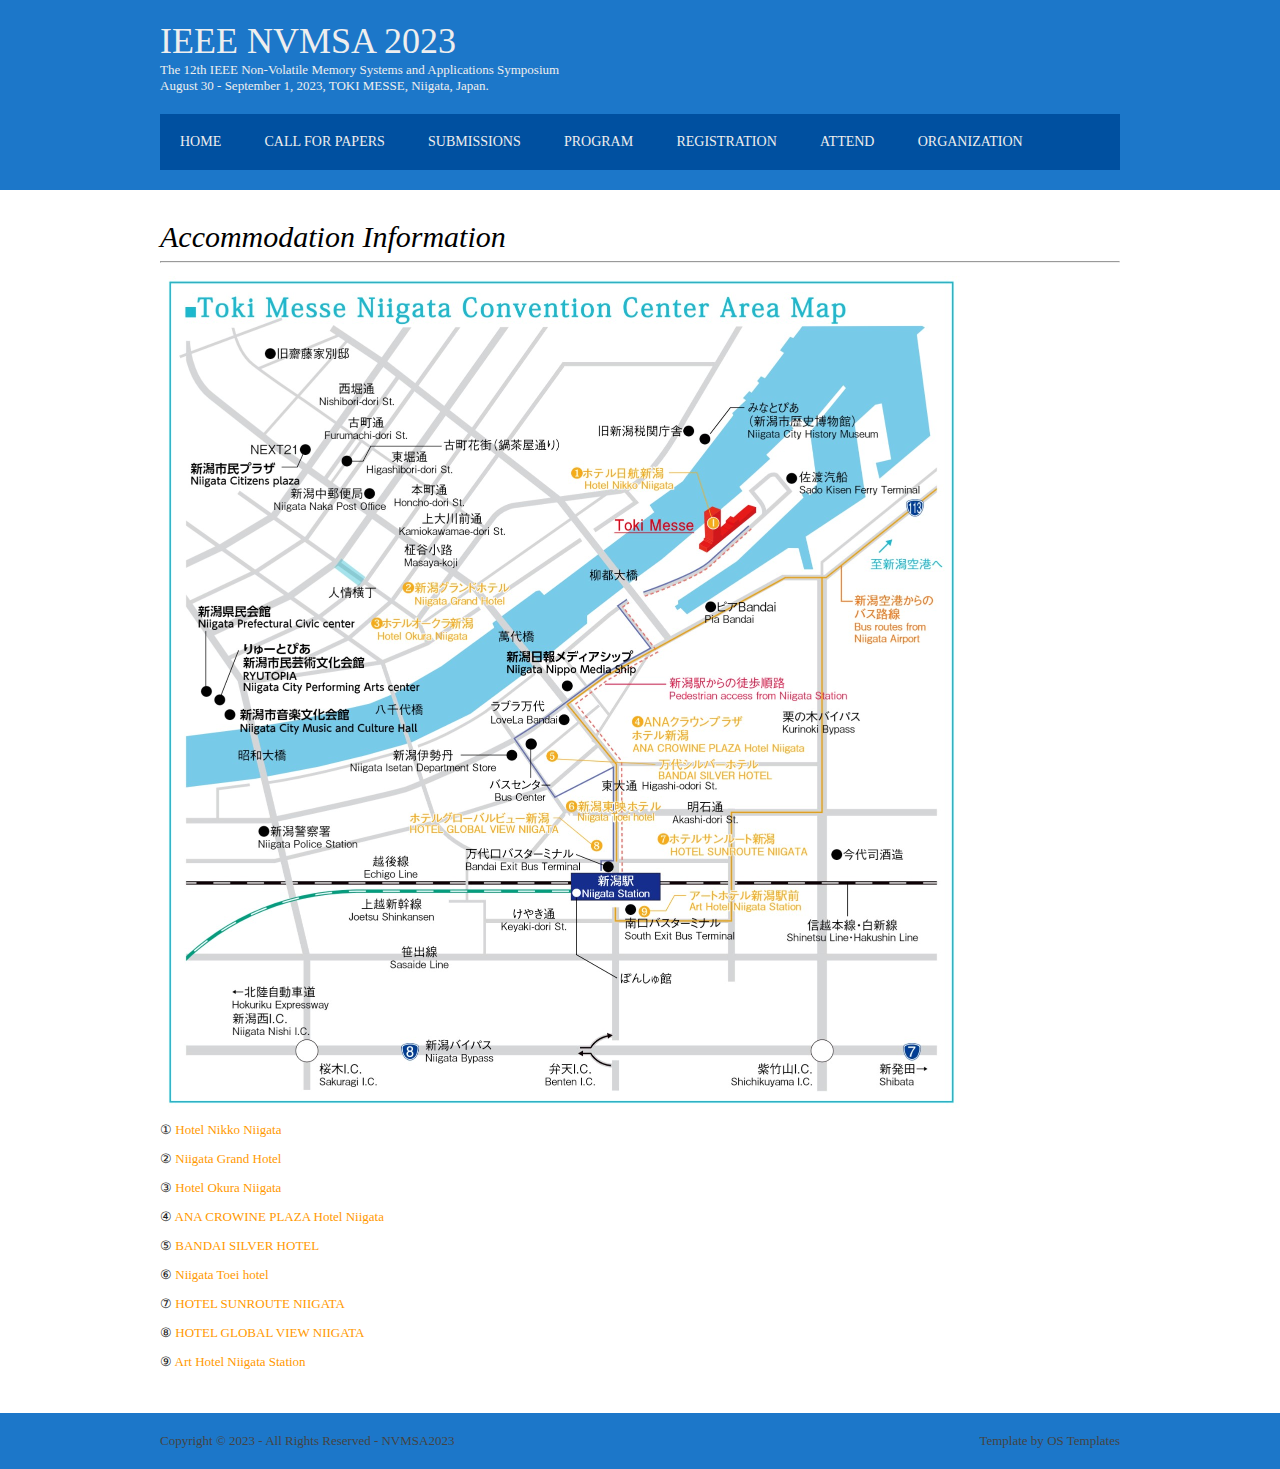
<file: accommodation.html>
<!DOCTYPE HTML>
<!-- saved from url=(0055)https://nvmsa2019.github.io/index/pages/organizers.html -->
<!DOCTYPE html PUBLIC "" ""><HTML lang="en" dir="ltr"><HEAD><META 
content="IE=11.0000" http-equiv="X-UA-Compatible">
<TITLE>IEEE NVMSA 2023 Venue</TITLE> 
<META http-equiv="Content-Type" content="text/html; charset=utf-8"> <LINK href="layout.css" 
rel="stylesheet" type="text/css"> <!--[if lt IE 9]><script src="scripts/html5shiv.js"></script><![endif]--> 
<STYLE type="text/css">
.style1 {
				color: #808080;
}
</STYLE>
 
<META name="GENERATOR" content="MSHTML 11.00.10570.1001"></HEAD> 
<BODY>
  <DIV class="wrapper row1"><HEADER class="clear" id="header">
    <DIV id="hgroup">
    <H1><A href="https://nvmsa2023.github.io/">IEEE NVMSA 2023</A></H1>
    <H2 style="color: rgb(238, 238, 238);">The 12th IEEE Non-Volatile Memory Systems and Applications Symposium<BR>August 30 - September 1, 2023, TOKI MESSE, Niigata, Japan.</H2>
    </DIV>
<NAV>
<UL>
  <LI class="top"><A href="index.html">Home</A></LI>
  <LI class="top"><A href="cfp.html">Call for papers</A></LI>
  <LI class="top"><A href="#">Submissions</A>           
    <UL>
      <LI><A href="submissions.html">Paper/Poster Submission</A></LI><BR>
      <LI><A href="camera.html">Camera-ready Version</A></LI>
    </UL>
  </LI>  
  <LI class="top"><A href="#">Program</A>           
    <UL>
      <LI><A href="program.html">Main Program</A></LI><BR>
      <LI><A href="ifp.html">Instructions for Presenters</A></LI>
    </UL>
  </LI>
  <LI class="top"><A href="registration.html">Registration</A></LI>
  <LI class="top"><A href="#">Attend</A>           
    <UL>
      <LI><A href="venue.html">Venue</A></LI><BR>
      <LI><A href="accommodation.html">Accommodation</A></LI><BR>
      <LI><A href="visa.html">VISA Info.</A></LI>
    </UL>
  </LI>  
  <LI class="last"><A href="#">Organization</A>           
    <UL>
      <LI><A href="committee.html">Committees</A></LI><BR>
      <LI><A href="organizer.html">Organizer &amp; Sponsorship</A></LI>
    </UL>
  </LI>
</UL>
</NAV></HEADER></DIV><!-- content --> 

<DIV class="wrapper row2">
<DIV class="clear" id="container"><!-- / content body -->	 

<H1>Accommodation Information</H1>
<HR>
<p><a style="background-image: none;"><img src="images/hotel_map.jpg" alt="Hotel map" width="800" /></a></p>
<p>① <a href="https://www.okura-nikko.com/japan/niigata/hotel-nikko-niigata/">Hotel Nikko Niigata</a></p>
<p>② <a href="https://www.ni-grand.co.jp/eng/">Niigata Grand Hotel</a></p>
<p>③ <a href="https://www.okura-nikko.com/japan/niigata/hotel-okura-niigata/">Hotel Okura Niigata</a></p>
<p>④ <a href="https://www.ihg.com/crowneplaza/hotels/gb/en/niigata/kijcp/hoteldetail">ANA CROWINE PLAZA Hotel Niigata</a></p>
<p>⑤ <a href="https://www.silverhotel.co.jp/en/">BANDAI SILVER HOTEL</a></p>
<p>⑥ <a href="https://www.toeihotel-niigata.com/en/">Niigata Toei hotel</a></p>
<p>⑦ <a href="https://sotetsu-hotels.com/en/sunroute/niigata/">HOTEL SUNROUTE NIIGATA</a></p>
<p>⑧ <a href="https://www.rio-hotels.co.jp/niigata/en/?tripla_booking_widget_open=search">HOTEL GLOBAL VIEW NIIGATA</a></p>
<p>⑨ <a href="https://www.mystays.com/en-us/hotel-art-hotel-niigata-station-niigata/#_ga=2.190615976.2012678505.1688718613-609744259.16887186">Art Hotel Niigata Station</a></p>

<!---
<br>
If you enter through the front door, you will immediately see the reception desks and the rooms where RTCSA and NVMSA 2022 will be held.

<br><br>
The two nearest MRT station to CSIE department are:
<ul style="margin:15px;padding:0px;list-style-type: disc;">
    <li>Gongguan MRT station: about 15 minute walk according to <a href="https://www.google.com/maps/dir/Gongguan+Station,+Da%E2%80%99an+District,+Taipei+City/106,+Taipei+City,+Da%E2%80%99an+District,+Section+2,+Xinhai+Rd,+170%E8%99%9F%E5%8F%B0%E5%A4%A7%E8%B3%87%E8%A8%8A%E5%B7%A5%E7%A8%8B%E9%A4%A8%EF%BC%88%E5%BE%B7%E7%94%B0%E9%A4%A8%EF%BC%89/@25.0153106,121.5396046,17z/data=!4m14!4m13!1m5!1m1!1s0x3442a98bab4e6a71:0xf2d4a5ad9a36fd2b!2m2!1d121.5341329!2d25.0152836!1m5!1m1!1s0x3442aa2669686ea5:0x23428906fb6d9683!2m2!1d121.5415426!2d25.0194253!3e2">Google Map</a>.</li>
    <li>Technology building MRT station: about 12 minute walk according to <a href="https://www.google.com/maps/dir/Technology+Building+%E7%A7%91%E6%8A%80%E5%A4%A7%E6%A8%93/106,+Taipei+City,+Da%E2%80%99an+District,+Section+2,+Xinhai+Rd,+170%E8%99%9F%E5%8F%B0%E5%A4%A7%E8%B3%87%E8%A8%8A%E5%B7%A5%E7%A8%8B%E9%A4%A8%EF%BC%88%E5%BE%B7%E7%94%B0%E9%A4%A8%EF%BC%89/@25.0224856,121.5422868,17z/data=!4m14!4m13!1m5!1m1!1s0x3442aa2c1cd7d00d:0x9da07faa86c18fd1!2m2!1d121.543542!2d25.0261179!1m5!1m1!1s0x3442aa2669686ea5:0x23428906fb6d9683!2m2!1d121.5415426!2d25.0194253!3e2">Google Map</a>.</li>

</ul> -->

<!--
<B>Staff Chair:</B><BR>
<BR>    
-->
</P>

<!-- <h2>Reception Event</h2>
<HR>
<P>
<ul>
  <li><b>Date</b>: Aug. 23, 2022</li>
  <li><b>Location</b>: Eatogether Xinyi Restaurant (饗食天堂信義店)</li>
  <li><b>Address</b>: 6F., No. 12, Songshou Rd., Xinyi Dist., Taipei City 110405, Taiwan (R.O.C.). <<a href="https://www.google.com/maps/place/%E9%A5%97%E9%A3%9F%E5%A4%A9%E5%A0%82+%E5%8F%B0%E5%8C%97%E4%BF%A1%E7%BE%A9%E5%BA%97/@25.03531,121.5660665,15z/data=!4m5!3m4!1s0x0:0xfe03d89700dc455!8m2!3d25.03531!4d121.5660665">Google Map</a>></li>
</ul>
Note: A shuttle bus is available at 17:00 to transport attendees from the conference venue to the restaurant where the reception is hosted.
</P>

<H2>Banquet Event</H2>
<HR>
<P>
  <ul>
  <li><b>Date</b>: Aug. 24, 2022</li>
  <li><b>Location</b>: TaidaTable (曉鹿鳴樓)</li>
  <li><b>Address</b>: No. 85, Sec. 4, Roosevelt Rd., Da’an Dist., Taipei City 106032, Taiwan (R.O.C.)
. <<a href="https://www.google.com/maps/place/%E6%9B%89%E9%B9%BF%E9%B3%B4%E6%A8%93%E4%B8%8A%E6%B5%B7%E8%8F%9C/@25.0130396,121.5367878,15z/data=!4m5!3m4!1s0x0:0x440b6a563125477f!8m2!3d25.0130396!4d121.5367878">Google Map</a>></li>
</ul>
</P> -->

  </div>
</div>
<!-- Footer --> 

<DIV class="wrapper row3"><FOOTER class="clear" id="footer">
<P class="fl_left">Copyright © 2023 - All Rights Reserved - <A href="https://nvmsa2023.github.io/">NVMSA2023</A></P>
<P class="fl_right">Template by <A title="Free Website Templates" href="http://www.os-templates.com/">OS 
Templates</A></P>  &nbsp;</FOOTER></DIV>
	
</BODY></HTML>
</file>
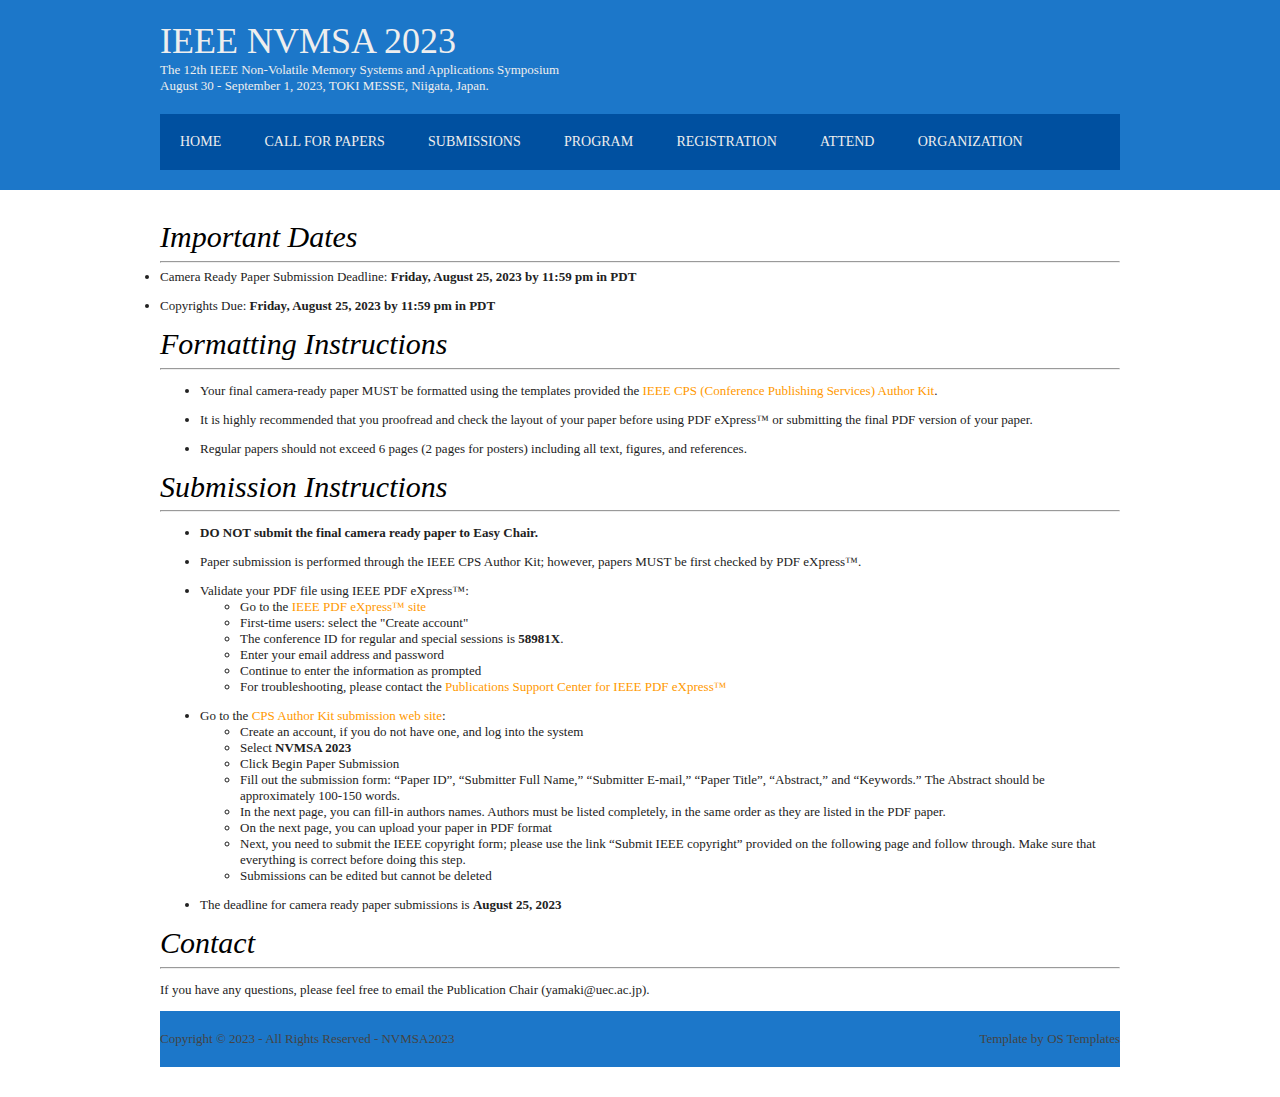
<file: camera.html>
<!DOCTYPE HTML>
<!-- saved from url=(0048)https://nvmsa2019.github.io/index/pages/cfp.html -->
<!DOCTYPE html PUBLIC "" ""><HTML lang="en" dir="ltr" xmlns:o="urn:schemas-microsoft-com:office:office" 
xmlns:v="urn:schemas-microsoft-com:vml" xmlns:m="http://schemas.microsoft.com/office/2004/12/omml"><HEAD><META 
content="IE=11.0000" http-equiv="X-UA-Compatible">
 <TITLE>IEEE NVMSA 2023 Camera Ready</TITLE> 
<META http-equiv="Content-Type" content="text/html; charset=utf-8"> <LINK href="layout.css" 
rel="stylesheet" type="text/css"> <!--[if lt IE 9]><script src="scripts/html5shiv.js"></script><![endif]--> 
<STYLE type="text/css">
.style1 {
				color: #FF0000;
				font-weight: bold;
				font-size: large;
}
.style2 {
				color: #008080;
}
.style3 {
				font-family: "Times New Roman", Times, serif;
				font-size: large;
				color: #000000;
}
.style4 {
				color: #FF0000;
				font-size: medium;
				font-family: "Times New Roman", Times, serif;
}
.style5 {
				font-size: large;
				font-family: "Times New Roman", Times, serif;
}
.style6 {
				color: #808080;
}
</STYLE>
 
<META name="GENERATOR" content="MSHTML 11.00.10570.1001"></HEAD> 
<BODY>
  <DIV class="wrapper row1"><HEADER class="clear" id="header">
    <DIV id="hgroup">
    <H1><A href="https://nvmsa2023.github.io/">IEEE NVMSA 2023</A></H1>
    <H2 style="color: rgb(238, 238, 238);">The 12th IEEE Non-Volatile Memory Systems and Applications Symposium<BR>August 30 - September 1, 2023, TOKI MESSE, Niigata, Japan.</H2>
    </DIV>
<NAV>
<UL>
  <LI class="top"><A href="index.html">Home</A></LI>
  <LI class="top"><A href="cfp.html">Call for papers</A></LI>
  <LI class="top"><A href="#">Submissions</A>           
    <UL>
      <LI><A href="submissions.html">Paper/Poster Submission</A></LI><BR>
      <LI><A href="camera.html">Camera-ready Version</A></LI>
    </UL>
  </LI>  
  <LI class="top"><A href="#">Program</A>           
    <UL>
      <LI><A href="program.html">Main Program</A></LI><BR>
      <LI><A href="ifp.html">Instructions for Presenters</A></LI>
    </UL>
  </LI>
  <LI class="top"><A href="registration.html">Registration</A></LI>
  <LI class="top"><A href="#">Attend</A>           
    <UL>
      <LI><A href="venue.html">Venue</A></LI><BR>
      <LI><A href="accommodation.html">Accommodation</A></LI><BR>
      <LI><A href="visa.html">VISA Info.</A></LI>
    </UL>
  </LI>  
  <LI class="last"><A href="#">Organization</A>           
    <UL>
      <LI><A href="committee.html">Committees</A></LI><BR>
      <LI><A href="organizer.html">Organizer &amp; Sponsorship</A></LI>
    </UL>
  </LI>
</UL>
</NAV></HEADER></DIV><!-- content --> 

<DIV class="wrapper row2">
<DIV class="clear" id="container">      

<H1>Important Dates</H1>
<HR>
<LI>Camera Ready Paper Submission Deadline: <b>Friday, August 25, 2023 by 11:59 pm in PDT<p></b></LI>
<LI>Copyrights Due: <b>Friday, August 25, 2023 by 11:59 pm in PDT</b></p></LI>

<H1>Formatting Instructions</H1>
<HR>
<ul>
  <li>Your final camera-ready paper MUST be formatted using the templates provided the <a href="https://ieeecps.org/#!/auth/login?ak=1&pid=2rve8SNSxd08TCCxLjytWc">IEEE CPS (Conference Publishing Services) Author Kit</a>.<p></li>
  <li>It is highly recommended that you proofread and check the layout of your paper before using PDF eXpress™ or submitting the final PDF version of your paper.<p></li>
  <li>Regular papers should not exceed 6 pages (2 pages for posters) including all text, figures, and references.</li>
</ul>

<H1>Submission Instructions</H1>
<HR>
<ul>
  <li><b>DO NOT submit the final camera ready paper to Easy Chair.</b><p></li>
  <li>Paper submission is performed through the IEEE CPS Author Kit; however, papers MUST be first checked by PDF eXpress™.<p></li>
  <li>
    Validate your PDF file using IEEE PDF eXpress™:
    <ul>
      <li>Go to the <a href="https://ieee-pdf-express.org/">IEEE PDF eXpress™ site</a></li>
      <li>First-time users: select the "Create account"</li>
      <li>The conference ID for regular and special sessions is <b>58981X</b>.</li>
      <li>Enter your email address and password</li>
      <li>Continue to enter the information as prompted</li>
      <li>For troubleshooting, please contact the <a href="https://supportcenter.ieee.org/app/answers/list/p/12">Publications Support Center for IEEE PDF eXpress™</a><p></li>
    </ul>
  </li>
  <li>Go to the <a href="https://ieeecps.org/#!/auth/login?ak=1&pid=2rve8SNSxd08TCCxLjytWc">CPS Author Kit submission web site</a>:</li>
  <ul>
    <li>Create an account, if you do not have one, and log into the system</li>
    <li>Select <b>NVMSA 2023</b></li>
    <li>Click Begin Paper Submission</li>
    <li>Fill out the submission form: “Paper ID”, “Submitter Full Name,” “Submitter E-mail,” “Paper Title”, “Abstract,” and “Keywords.” The Abstract should be approximately 100-150 words.</li>
    <li>In the next page, you can fill-in authors names. Authors must be listed completely, in the same order as they are listed in the PDF paper.</li>
    <li>On the next page, you can upload your paper in PDF format</li>
    <li>Next, you need to submit the IEEE copyright form; please use the link “Submit IEEE copyright” provided on the following page and follow through. Make sure that everything is correct before doing this step.</li>
    <li>Submissions can be edited but cannot be deleted<p></li>
  </ul>
  <li>The deadline for camera ready paper submissions is <b>August 25, 2023</b></li>
</ul>

<H1>Contact</H1>
<HR>
<p>If you have any questions, please feel free to email the Publication Chair (yamaki@uec.ac.jp).</p>
	
<!-- Footer --> 

<DIV class="wrapper row3"><FOOTER class="clear" id="footer">
<P class="fl_left">Copyright © 2023 - All Rights Reserved - <A href="https://nvmsa2023.github.io/">NVMSA2023</A></P>
<P class="fl_right">Template by <A title="Free Website Templates" href="http://www.os-templates.com/">OS 
Templates</A></P>  &nbsp;</FOOTER></DIV>
	
</BODY></HTML>
</file>
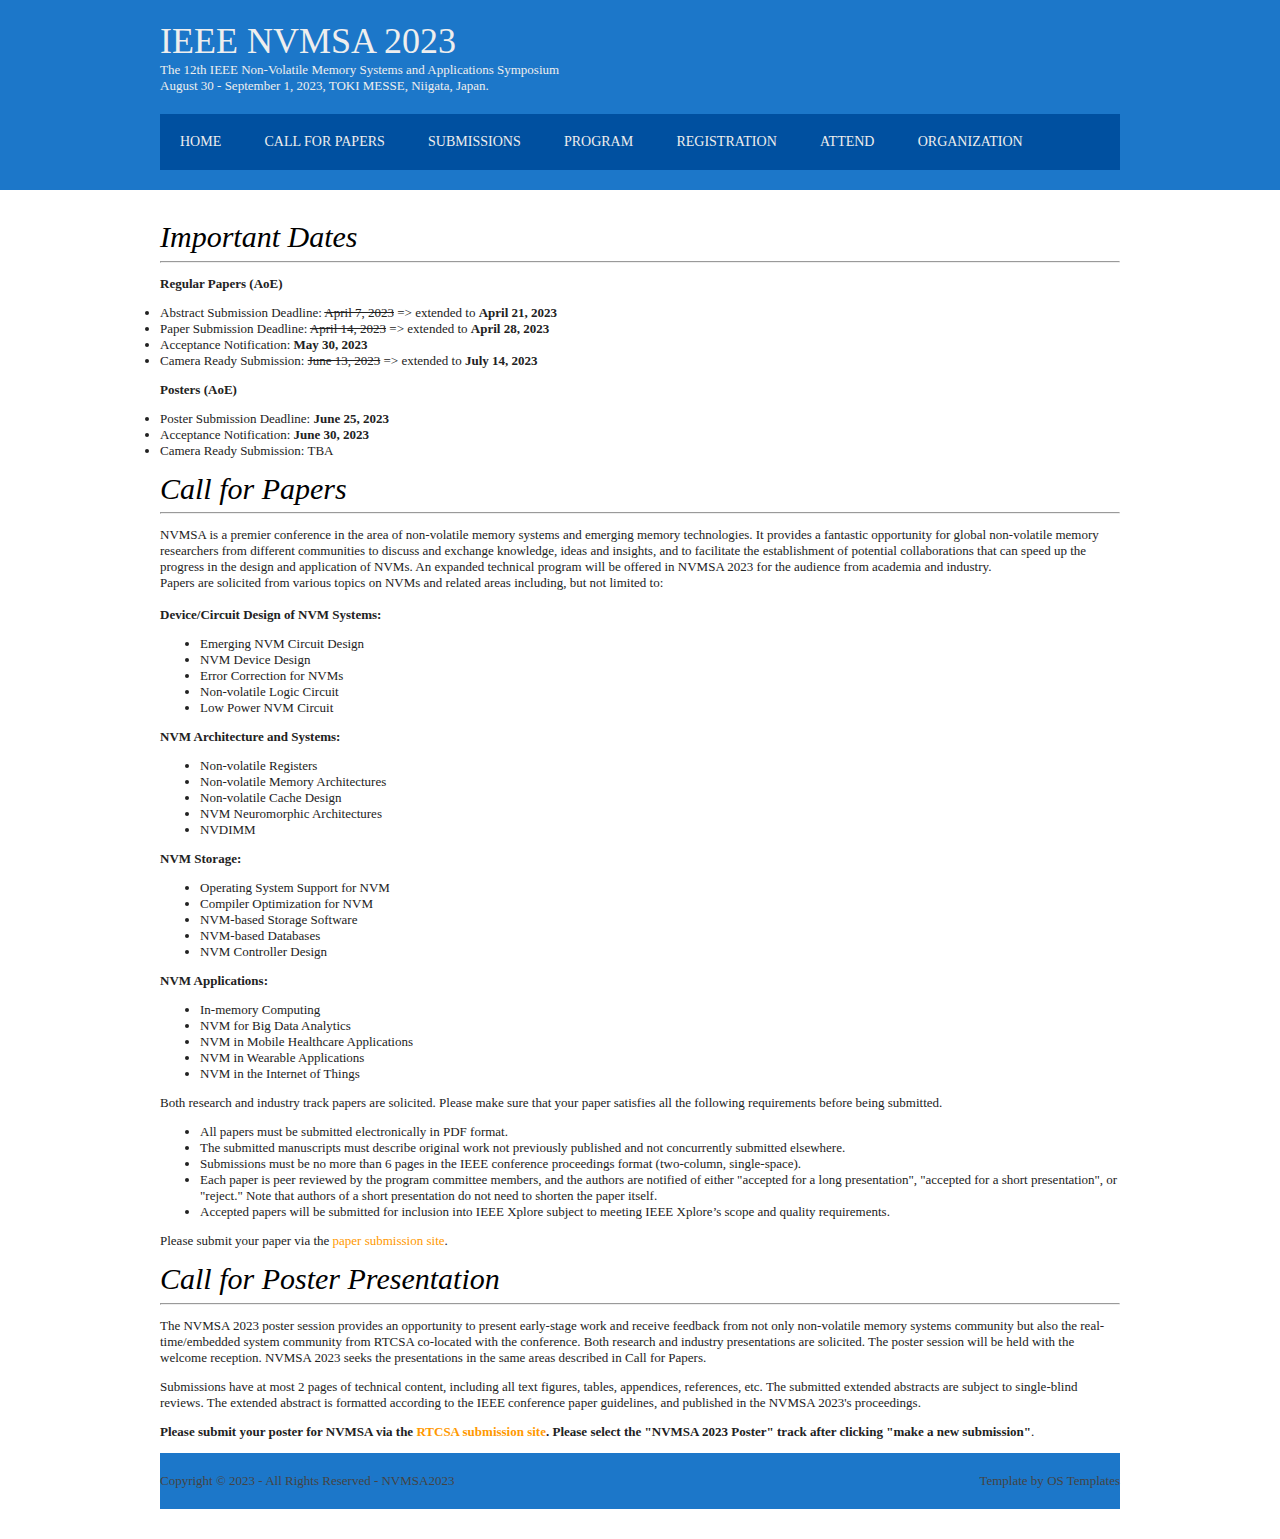
<file: cfp.html>
<!DOCTYPE HTML>
<!-- saved from url=(0048)https://nvmsa2019.github.io/index/pages/cfp.html -->
<!DOCTYPE html PUBLIC "" ""><HTML lang="en" dir="ltr" xmlns:o="urn:schemas-microsoft-com:office:office" 
xmlns:v="urn:schemas-microsoft-com:vml" xmlns:m="http://schemas.microsoft.com/office/2004/12/omml"><HEAD><META 
content="IE=11.0000" http-equiv="X-UA-Compatible">
 <TITLE>IEEE NVMSA 2023 CFP</TITLE> 
<META http-equiv="Content-Type" content="text/html; charset=utf-8"> <LINK href="layout.css" 
rel="stylesheet" type="text/css"> <!--[if lt IE 9]><script src="scripts/html5shiv.js"></script><![endif]--> 
<STYLE type="text/css">
.style1 {
				color: #FF0000;
				font-weight: bold;
				font-size: large;
}
.style2 {
				color: #008080;
}
.style3 {
				font-family: "Times New Roman", Times, serif;
				font-size: large;
				color: #000000;
}
.style4 {
				color: #FF0000;
				font-size: medium;
				font-family: "Times New Roman", Times, serif;
}
.style5 {
				font-size: large;
				font-family: "Times New Roman", Times, serif;
}
.style6 {
				color: #808080;
}
</STYLE>
 
<META name="GENERATOR" content="MSHTML 11.00.10570.1001"></HEAD> 
<BODY>
  <DIV class="wrapper row1"><HEADER class="clear" id="header">
    <DIV id="hgroup">
    <H1><A href="https://nvmsa2023.github.io/">IEEE NVMSA 2023</A></H1>
    <H2 style="color: rgb(238, 238, 238);">The 12th IEEE Non-Volatile Memory Systems and Applications Symposium<BR>August 30 - September 1, 2023, TOKI MESSE, Niigata, Japan.</H2>
    </DIV>
<NAV>
<UL>
  <LI class="top"><A href="index.html">Home</A></LI>
  <LI class="top"><A href="cfp.html">Call for papers</A></LI>
  <LI class="top"><A href="#">Submissions</A>           
    <UL>
      <LI><A href="submissions.html">Paper/Poster Submission</A></LI><BR>
      <LI><A href="camera.html">Camera-ready Version</A></LI>
    </UL>
  </LI>  
  <LI class="top"><A href="#">Program</A>           
    <UL>
      <LI><A href="program.html">Main Program</A></LI><BR>
      <LI><A href="ifp.html">Instructions for Presenters</A></LI>
    </UL>
  </LI>
  <LI class="top"><A href="registration.html">Registration</A></LI>
  <LI class="top"><A href="#">Attend</A>           
    <UL>
      <LI><A href="venue.html">Venue</A></LI><BR>
      <LI><A href="accommodation.html">Accommodation</A></LI><BR>
      <LI><A href="visa.html">VISA Info.</A></LI>
    </UL>
  </LI>  
  <LI class="last"><A href="#">Organization</A>           
    <UL>
      <LI><A href="committee.html">Committees</A></LI><BR>
      <LI><A href="organizer.html">Organizer &amp; Sponsorship</A></LI>
    </UL>
  </LI>
</UL>
</NAV></HEADER></DIV><!-- content --> 

<DIV class="wrapper row2">
<DIV class="clear" id="container">  
<!-- <SPAN class="style2">(</SPAN><A href="NVMSA-2023-CFP.pdf"><SPAN class="style1"><U>PDF version</U></SPAN></A>)<BR><BR> -->
<H1>Important Dates</H1>
<HR>
<P>
<STRONG>Regular Papers (AoE)</STRONG>
<LI>Abstract Submission Deadline: <s>April 7, 2023</s> => extended to <b>April 21, 2023</b>      
<LI>Paper Submission Deadline: <s>April 14, 2023</s> => extended to <b>April 28, 2023</b>
<LI>Acceptance Notification: <B>May 30, 2023</B>
<LI>Camera Ready Submission: <s>June 13, 2023</s> => extended to <b>July 14, 2023</b>
</P>

<P>
<STRONG>Posters (AoE)</STRONG>
<LI>Poster Submission Deadline: <b>June 25, 2023</b></LI>
<LI>Acceptance Notification: <B>June 30, 2023</B>
<LI>Camera Ready Submission: TBA
</P>

<H1>Call for Papers</H1>
<HR>
<P>
NVMSA is a premier conference in the area of non-volatile memory systems
and emerging memory technologies. It provides a fantastic opportunity for
global non-volatile memory researchers from different communities to
discuss and exchange knowledge, ideas and insights, and to facilitate
the establishment of potential collaborations that can speed up the
progress in the design and application of NVMs. An expanded technical
program will be offered in NVMSA 2023 for the audience from academia and
industry. <BR>
Papers are solicited from various topics on NVMs and related
areas including, but not limited to:
<!--HR-->
<BR><BR>
<B>Device/Circuit Design of NVM Systems:</B>	 
<UL>
  <LI>Emerging NVM Circuit Design</LI>
  <LI>NVM Device Design</LI>
  <LI>Error Correction for NVMs</LI>
  <LI>Non-volatile Logic Circuit</LI>
  <LI>Low Power NVM Circuit</LI></UL>
<B>NVM Architecture and Systems:</B>	 
<UL>
  <LI>Non-volatile Registers</LI>
  <LI>Non-volatile Memory Architectures</LI>
  <LI>Non-volatile Cache Design</LI>
  <LI>NVM Neuromorphic Architectures</LI>
  <LI>NVDIMM</LI></UL>
<B>NVM Storage:</B>	 
<UL>
  <LI>Operating System Support for NVM</LI>
  <LI>Compiler Optimization for NVM</LI>
  <LI>NVM-based Storage Software</LI>
  <LI>NVM-based Databases</LI>
  <LI>NVM Controller Design</LI></UL>
<B>NVM Applications:</B>	 
<UL>
  <LI>In-memory Computing</LI>
  <LI>NVM for Big Data Analytics</LI>
  <LI>NVM in Mobile Healthcare Applications</LI>
  <LI>NVM in Wearable Applications</LI>
  <LI>NVM in the Internet of Things</LI></UL>
<!--HR-->

Both research and industry track papers are solicited. Please make sure that your paper satisfies all the following requirements before being submitted.
<UL>
  <LI>All papers must be submitted electronically in PDF format.</LI>
  <LI>The submitted manuscripts must describe original work not previously published and not concurrently submitted elsewhere.</LI>
  <LI>Submissions must be no more than 6 pages in the IEEE conference proceedings format (two-column, single-space).</LI>
  <LI>Each paper is peer reviewed by the program committee members, and the authors are notified of either "accepted for a long presentation", "accepted for a short presentation", or "reject." Note that authors of a short presentation do not need to shorten the paper itself.</LI>
  <LI>Accepted papers will be submitted for inclusion into IEEE Xplore subject to meeting IEEE Xplore’s scope and quality requirements.</LI>
</UL>

<P>
Please submit your paper via the <a href="https://easychair.org/my/conference?conf=ieeenvmsa2023">paper submission site</a>.
</P>

<H1>Call for Poster Presentation</H1>
<HR>
<P>
The NVMSA 2023 poster session provides an opportunity to present early-stage work and receive feedback from not only non-volatile memory systems community but also the real-time/embedded system community from RTCSA co-located with the conference. Both research and industry presentations are solicited. The poster session will be held with the welcome reception. NVMSA 2023 seeks the presentations in the same areas described in Call for Papers.
</P>

<P>
Submissions have at most 2 pages of technical content, including all text figures, tables, appendices, references, etc. The submitted extended abstracts are subject to single-blind reviews. The extended abstract is formatted according to the IEEE conference paper guidelines, and published in the NVMSA 2023's proceedings.
</P>

<P>
<B>Please submit your poster for NVMSA via the <a href="https://easychair.org/my/conference?conf=rtcsa2023">RTCSA submission site</a>. Please select the "NVMSA 2023 Poster" track after clicking "make a new submission"</B>.
</P>
	
<!-- Footer --> 

<DIV class="wrapper row3"><FOOTER class="clear" id="footer">
<P class="fl_left">Copyright © 2023 - All Rights Reserved - <A href="https://nvmsa2023.github.io/">NVMSA2023</A></P>
<P class="fl_right">Template by <A title="Free Website Templates" href="http://www.os-templates.com/">OS 
Templates</A></P>  &nbsp;</FOOTER></DIV>
	
</BODY></HTML>
</file>
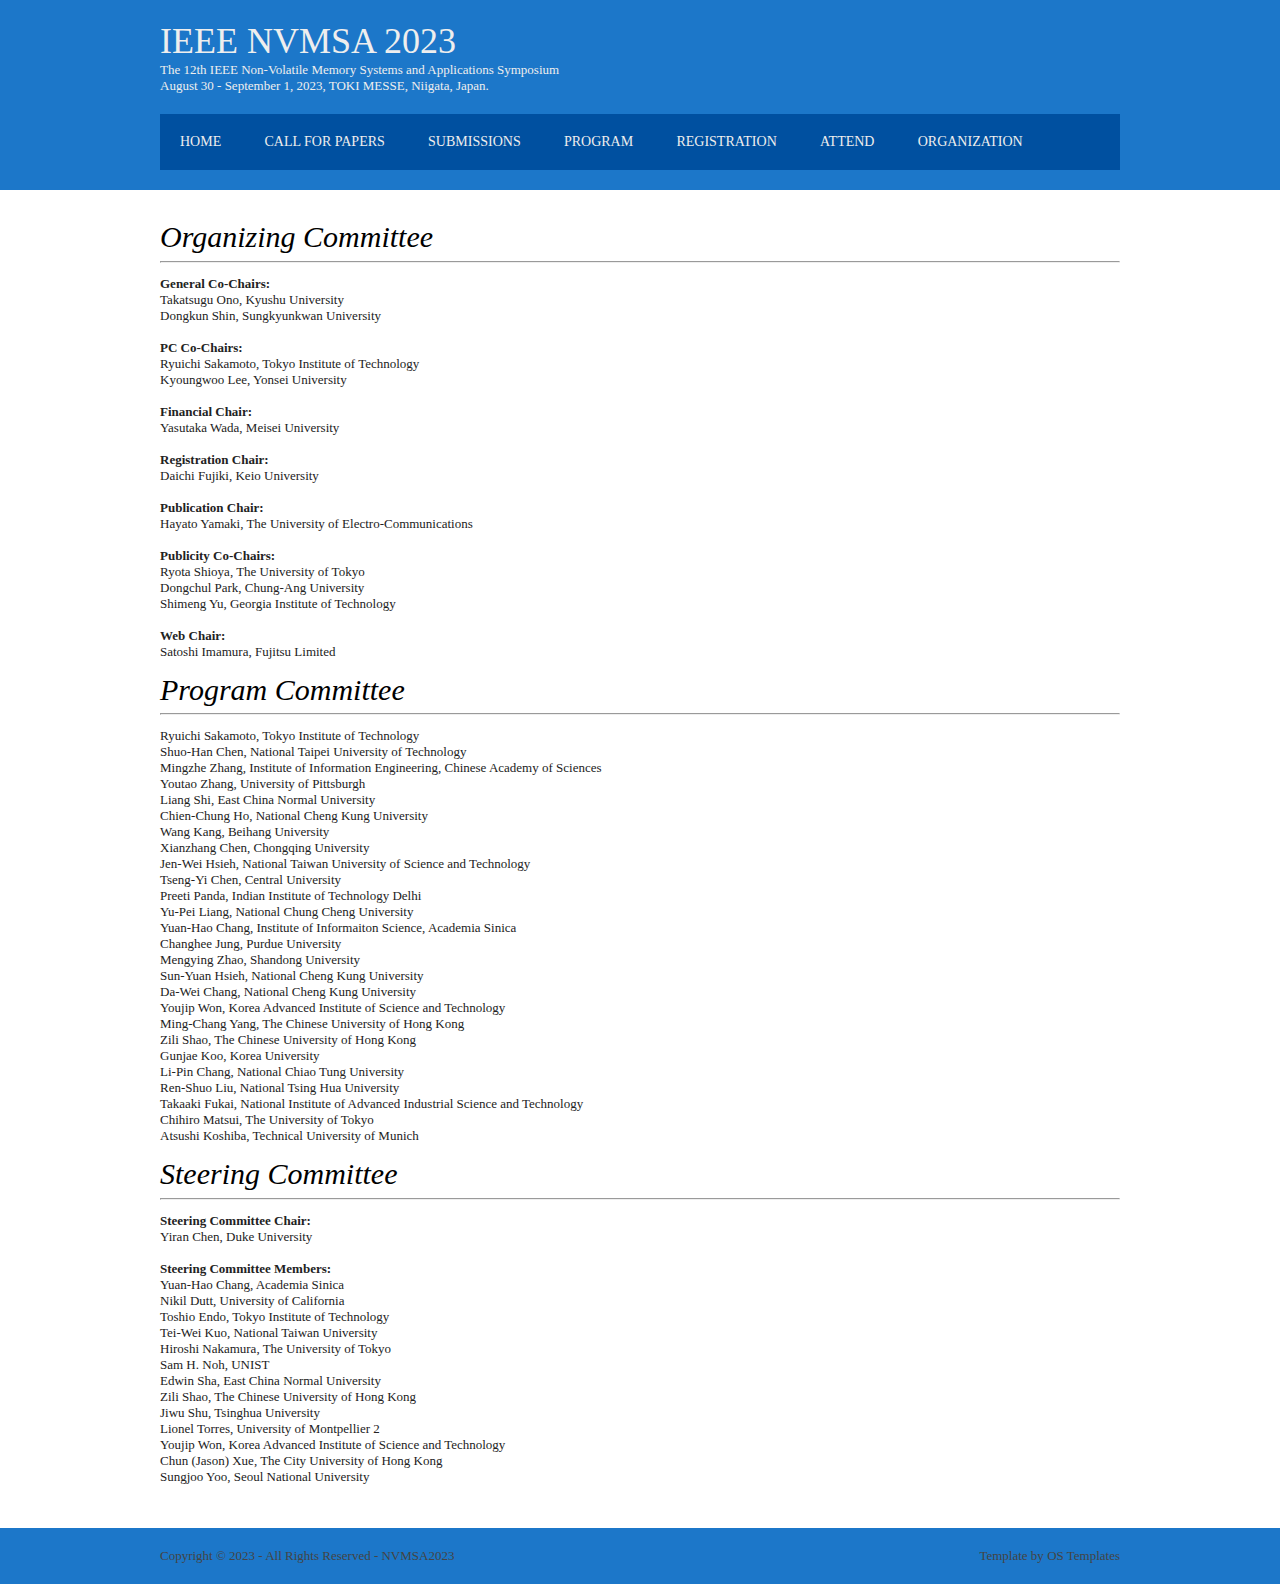
<file: committee.html>
<!DOCTYPE HTML>
<!-- saved from url=(0055)https://nvmsa2019.github.io/index/pages/organizers.html -->
<!DOCTYPE html PUBLIC "" ""><HTML lang="en" dir="ltr"><HEAD><META 
content="IE=11.0000" http-equiv="X-UA-Compatible">
<TITLE>IEEE NVMSA 2023 Committee</TITLE> 
<META http-equiv="Content-Type" content="text/html; charset=utf-8"> <LINK href="layout.css" 
rel="stylesheet" type="text/css"> <!--[if lt IE 9]><script src="scripts/html5shiv.js"></script><![endif]--> 
<STYLE type="text/css">
.style1 {
				color: #808080;
}
</STYLE>
 
<META name="GENERATOR" content="MSHTML 11.00.10570.1001"></HEAD> 
<BODY>
  <DIV class="wrapper row1"><HEADER class="clear" id="header">
    <DIV id="hgroup">
    <H1><A href="https://nvmsa2023.github.io/">IEEE NVMSA 2023</A></H1>
    <H2 style="color: rgb(238, 238, 238);">The 12th IEEE Non-Volatile Memory Systems and Applications Symposium<BR>August 30 - September 1, 2023, TOKI MESSE, Niigata, Japan.</H2>
    </DIV>
<NAV>
<UL>
  <LI class="top"><A href="index.html">Home</A></LI>
  <LI class="top"><A href="cfp.html">Call for papers</A></LI>
  <LI class="top"><A href="#">Submissions</A>           
    <UL>
      <LI><A href="submissions.html">Paper/Poster Submission</A></LI><BR>
      <LI><A href="camera.html">Camera-ready Version</A></LI>
    </UL>
  </LI>  
  <LI class="top"><A href="#">Program</A>           
    <UL>
      <LI><A href="program.html">Main Program</A></LI><BR>
      <LI><A href="ifp.html">Instructions for Presenters</A></LI>
    </UL>
  </LI>
  <LI class="top"><A href="registration.html">Registration</A></LI>
  <LI class="top"><A href="#">Attend</A>           
    <UL>
      <LI><A href="venue.html">Venue</A></LI><BR>
      <LI><A href="accommodation.html">Accommodation</A></LI><BR>
      <LI><A href="visa.html">VISA Info.</A></LI>
    </UL>
  </LI>  
  <LI class="last"><A href="#">Organization</A>           
    <UL>
      <LI><A href="committee.html">Committees</A></LI><BR>
      <LI><A href="organizer.html">Organizer &amp; Sponsorship</A></LI>
    </UL>
  </LI>
</UL>
</NAV></HEADER></DIV><!-- content --> 

<DIV class="wrapper row2">
<DIV class="clear" id="container"><!-- / content body -->	 
<H1 id="oc">Organizing Committee</H1>
<HR>
<P><B>General Co-Chairs:</B><BR>
Takatsugu Ono, Kyushu University<BR>
Dongkun Shin, Sungkyunkwan University<BR>
<BR>
<B>PC Co-Chairs:</B><BR>	
Ryuichi Sakamoto, Tokyo Institute of Technology<BR>
Kyoungwoo Lee, Yonsei University<BR>
<BR>
<B>Financial Chair:</B><BR>	
Yasutaka Wada, Meisei University<BR>
<BR>
<B>Registration Chair:</B><BR> 
Daichi Fujiki, Keio University<BR>
<BR>
<B>Publication Chair:</B><BR>	
Hayato Yamaki, The University of Electro-Communications<BR>
<BR>
<B>Publicity Co-Chairs:</B><BR>	
Ryota Shioya, The University of Tokyo<BR>
Dongchul Park, Chung-Ang University<BR>
Shimeng Yu, Georgia Institute of Technology<BR>
<BR>
<B>Web Chair:</B><BR>	
Satoshi Imamura, Fujitsu Limited<BR>    
</P>

<H1 id="pcm">Program Committee</H1>
<HR>
<P>
Ryuichi	Sakamoto,	Tokyo Institute of Technology<BR>
Shuo-Han Chen, National Taipei University of Technology<BR>
Mingzhe	Zhang, Institute of Information Engineering, Chinese Academy of Sciences<BR>
Youtao Zhang, University of Pittsburgh<BR>
Liang	Shi, East China Normal University<BR>
Chien-Chung	Ho, National Cheng Kung University<BR>
Wang Kang, Beihang University<BR>
Xianzhang	Chen, Chongqing University<BR>
Jen-Wei	Hsieh, National Taiwan University of Science and Technology<BR>
Tseng-Yi Chen, Central University<BR>
Preeti Panda, Indian Institute of Technology Delhi<BR>
Yu-Pei Liang, National Chung Cheng University<BR>
Yuan-Hao Chang, Institute of Informaiton Science, Academia Sinica<BR>
Changhee Jung, Purdue University<BR>
Mengying Zhao, Shandong University<BR>
Sun-Yuan Hsieh, National Cheng Kung University<BR>
Da-Wei Chang, National Cheng Kung University<BR>
Youjip Won, Korea Advanced Institute of Science and Technology<BR>
Ming-Chang Yang, The Chinese University of Hong Kong<BR>
Zili Shao, The Chinese University of Hong Kong<BR>
Gunjae Koo, Korea University<BR>
Li-Pin Chang, National Chiao Tung University<BR>
Ren-Shuo Liu, National Tsing Hua University<BR>
Takaaki Fukai, National Institute of Advanced Industrial Science and Technology<BR>
Chihiro Matsui, The University of Tokyo<BR>
Atsushi Koshiba, Technical University of Munich<BR>
</P>


<H1 id="sc">Steering Committee</H1>
<HR>
<P><B>Steering Committee Chair:</B><BR>
  Yiran Chen, Duke University<BR>
<BR>
<B>Steering Committee Members:</B><BR>
Yuan-Hao Chang, Academia Sinica<BR>
Nikil Dutt, University of California<BR>
Toshio Endo, Tokyo Institute of Technology<BR>
Tei-Wei Kuo, National Taiwan University<BR>
Hiroshi Nakamura, The University of Tokyo<BR>
Sam H. Noh, UNIST<BR>
Edwin Sha, East China Normal University<BR>
Zili Shao, The Chinese University of Hong Kong<BR>
Jiwu Shu, Tsinghua University<BR>
Lionel Torres, University of Montpellier 2<BR>
Youjip Won, Korea Advanced Institute of Science and Technology<BR>
Chun (Jason) Xue, The City University of Hong Kong<BR>
Sungjoo Yoo, Seoul National University<BR>
</P>

  </div>
</div>
<!-- Footer --> 

<DIV class="wrapper row3"><FOOTER class="clear" id="footer">
<P class="fl_left">Copyright © 2023 - All Rights Reserved - <A href="https://nvmsa2023.github.io/">NVMSA2023</A></P>
<P class="fl_right">Template by <A title="Free Website Templates" href="http://www.os-templates.com/">OS 
Templates</A></P>  &nbsp;</FOOTER></DIV>
	
</BODY></HTML>
</file>
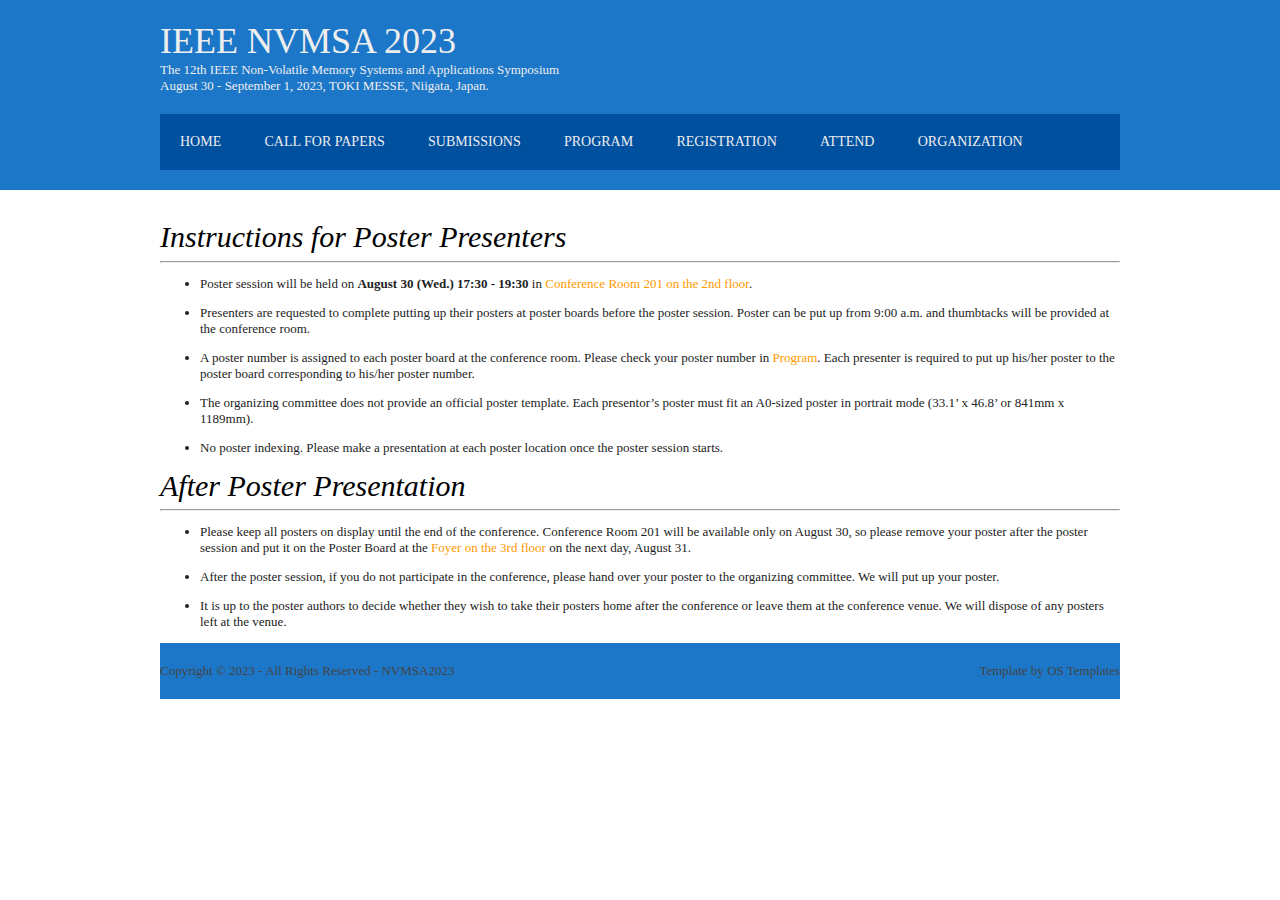
<file: ifp.html>
<!DOCTYPE HTML>
<!-- saved from url=(0056)https://nvmsa2019.github.io/index/pages/submissions.html -->
<!DOCTYPE html PUBLIC "" ""><HTML lang="en" dir="ltr"><HEAD><META 
content="IE=11.0000" http-equiv="X-UA-Compatible">
 <TITLE>IEEE NVMSA 2023 IFP</TITLE> 
<META http-equiv="Content-Type" content="text/html; charset=utf-8"> <LINK href="layout.css" 
rel="stylesheet" type="text/css"> <!--[if lt IE 9]><script src="scripts/html5shiv.js"></script><![endif]--> 
<STYLE type="text/css">
.style1 {
				color: #808080;
}
.style3 {
				color: #0000CC;
}
.style4 {
				font-size: medium;
				font-family: "Times New Roman", Times, serif;
}
</STYLE>
 
<META name="GENERATOR" content="MSHTML 11.00.10570.1001"></HEAD> 
<BODY>
  <DIV class="wrapper row1"><HEADER class="clear" id="header">
    <DIV id="hgroup">
    <H1><A href="https://nvmsa2023.github.io/">IEEE NVMSA 2023</A></H1>
    <H2 style="color: rgb(238, 238, 238);">The 12th IEEE Non-Volatile Memory Systems and Applications Symposium<BR>August 30 - September 1, 2023, TOKI MESSE, Niigata, Japan.</H2>
    </DIV>
<NAV>
<UL>
  <LI class="top"><A href="index.html">Home</A></LI>
  <LI class="top"><A href="cfp.html">Call for papers</A></LI>
  <LI class="top"><A href="#">Submissions</A>           
    <UL>
      <LI><A href="submissions.html">Paper/Poster Submission</A></LI><BR>
      <LI><A href="camera.html">Camera-ready Version</A></LI>
    </UL>
  </LI>  
  <LI class="top"><A href="#">Program</A>           
    <UL>
      <LI><A href="program.html">Main Program</A></LI><BR>
      <LI><A href="ifp.html">Instructions for Presenters</A></LI>
    </UL>
  </LI>
  <LI class="top"><A href="registration.html">Registration</A></LI>
  <LI class="top"><A href="#">Attend</A>           
    <UL>
      <LI><A href="visa.html">VISA Info.</A></LI><BR>
      <LI><A href="venue.html">Venue </A></LI>
    </UL>
  </LI>  
  <LI class="last"><A href="#">Organization</A>           
    <UL>
      <LI><A href="committee.html">Committees</A></LI><BR>
      <LI><A href="organizer.html">Organizer &amp; Sponsorship</A></LI>
    </UL>
  </LI>
</UL>
</NAV></HEADER></DIV><!-- content --> 

<DIV class="wrapper row2">
<DIV class="clear" id="container"><!-- / content body -->   
    

<H1 id="poster_inst">Instructions for Poster Presenters</H1>
<HR>
<ul>
    <li>
    <p>Poster session will be held on <b>August 30 (Wed.) 17:30 - 19:30</b> in <a href="https://www.tokimesse.com/english/img/outline/files/map.pdf">Conference Room 201 on the 2nd floor</a>.</p>
    </li>
    <li>
    <p>Presenters are requested to complete putting up their posters at poster boards before the poster session. Poster can be put up from 9:00 a.m. and thumbtacks will be provided at the conference room.</p>
    </li>
    <li>
    <p>A poster number is assigned to each poster board at the conference room. Please check your poster number in <a href="program.html#poster">Program</a>. Each presenter is required to put up his/her poster to the poster board corresponding to his/her poster number.</p>
    </li>
    <li>
    <p>The organizing committee does not provide an official poster template. Each presentor’s poster must fit an A0-sized poster in portrait mode (33.1’ x 46.8’ or 841mm x 1189mm).</p>
    </li>
    <li>
    <p>No poster indexing. Please make a presentation at each poster location once the poster session starts.</p>
    </li>
</ul>

<H1 id="after-poster-presenters">After Poster Presentation</H1>
<HR>
<ul>
    <li>
    <p>Please keep all posters on display until the end of the conference. Conference Room 201 will be available only on August 30, so please remove your poster after the poster session and put it on the Poster Board at the <a href="https://www.tokimesse.com/english/img/outline/files/map.pdf">Foyer on the 3rd floor</a> on the next day, August 31.</p>
    </li>
    <li>
    <p>After the poster session, if you do not participate in the conference, please hand over your poster to the organizing committee. We will put up your poster.</p>
    </li>
    <li>
    <p>It is up to the poster authors to decide whether they wish to take their posters home after the conference or leave them at the conference venue. We will dispose of any posters left at the venue.</p>
    </li>
</ul>
    

<!-- Footer --> 
<DIV class="wrapper row3"><FOOTER class="clear" id="footer">
<P class="fl_left">Copyright © 2023 - All Rights Reserved - <A href="https://nvmsa2023.github.io/">NVMSA2023</A></P>
<P class="fl_right">Template by <A title="Free Website Templates" href="http://www.os-templates.com/">OS 
Templates</A></P>  &nbsp;</FOOTER></DIV>

</BODY>
</HTML>
</file>
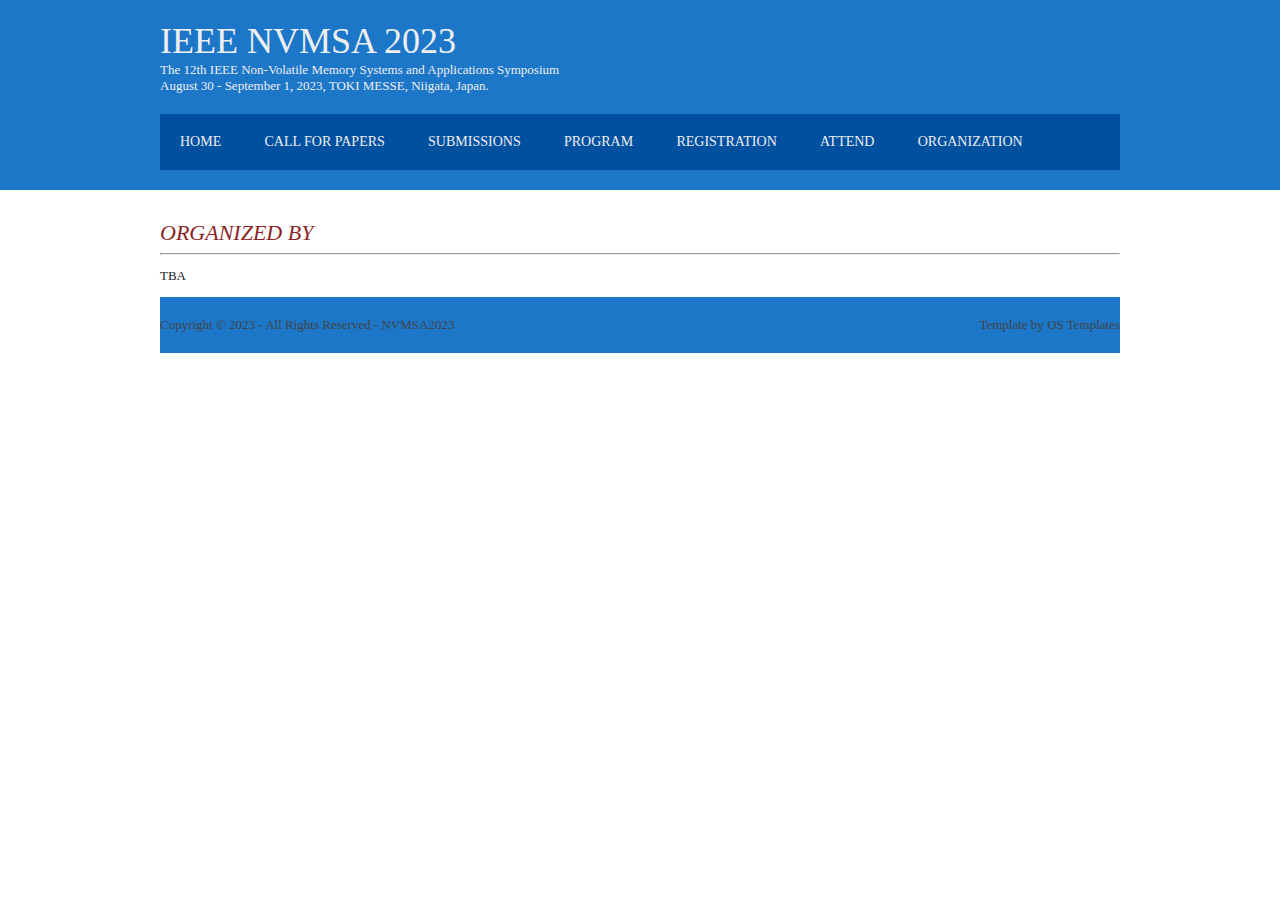
<file: organizer.html>
<!DOCTYPE HTML>
<!-- saved from url=(0056)https://nvmsa2019.github.io/index/pages/submissions.html -->
<!DOCTYPE html PUBLIC "" ""><HTML lang="en" dir="ltr"><HEAD><META 
content="IE=11.0000" http-equiv="X-UA-Compatible">
<TITLE>IEEE NVMSA 2023 Organizer</TITLE> 
<META http-equiv="Content-Type" content="text/html; charset=utf-8"> <LINK href="layout.css" 
rel="stylesheet" type="text/css"> <!--[if lt IE 9]><script src="scripts/html5shiv.js"></script><![endif]--> 
<STYLE type="text/css">
.style1 {
				color: #808080;
}
.style3 {
				color: #0000CC;
}
.style4 {
				font-size: medium;
				font-family: "Times New Roman", Times, serif;
}
</STYLE>
 
<META name="GENERATOR" content="MSHTML 11.00.10570.1001"></HEAD> 
<BODY>
  <DIV class="wrapper row1"><HEADER class="clear" id="header">
    <DIV id="hgroup">
    <H1><A href="https://nvmsa2023.github.io/">IEEE NVMSA 2023</A></H1>
    <H2 style="color: rgb(238, 238, 238);">The 12th IEEE Non-Volatile Memory Systems and Applications Symposium<BR>August 30 - September 1, 2023, TOKI MESSE, Niigata, Japan.</H2>
    </DIV>
<NAV>
<UL>
  <LI class="top"><A href="index.html">Home</A></LI>
  <LI class="top"><A href="cfp.html">Call for papers</A></LI>
  <LI class="top"><A href="#">Submissions</A>           
    <UL>
      <LI><A href="submissions.html">Paper/Poster Submission</A></LI><BR>
      <LI><A href="camera.html">Camera-ready Version</A></LI>
    </UL>
  </LI>  
  <LI class="top"><A href="#">Program</A>           
    <UL>
      <LI><A href="program.html">Main Program</A></LI><BR>
      <LI><A href="ifp.html">Instructions for Presenters</A></LI>
    </UL>
  </LI>
  <LI class="top"><A href="registration.html">Registration</A></LI>
  <LI class="top"><A href="#">Attend</A>           
    <UL>
      <LI><A href="venue.html">Venue</A></LI><BR>
      <LI><A href="accommodation.html">Accommodation</A></LI><BR>
      <LI><A href="visa.html">VISA Info.</A></LI>
    </UL>
  </LI>  
  <LI class="last"><A href="#">Organization</A>           
    <UL>
      <LI><A href="committee.html">Committees</A></LI><BR>
      <LI><A href="organizer.html">Organizer &amp; Sponsorship</A></LI>
    </UL>
  </LI>
</UL>
</NAV></HEADER></DIV><!-- content --> 

<DIV class="wrapper row2">
<DIV class="clear" id="container"><!-- / content body -->    <!-- <h2>Poster Paper Submission</h2>
    <p>
    We solicit poster papers of early stage work, especially from students and young researchers to promote fruitful discussions with other participants and speed up the research. A poster paper must describe the content of the poster, such as the motivation of the work, the idea to approach the problem, and preliminary results (if any). Authors of non-accepted regular papers are encouraged to submit poster papers.<br><br> 

    A poster description must be <b>no more than 2 pages</b> in the 
    <a href="https://www.ieee.org/conferences_events/conferences/publishing/templates.html"> 
    IEEE conference proceedings format</a>. Authors are welcome to submit their manuscripts
    at <a href="https://easychair.org/conferences/?conf=ieeenvmsa2018">https://easychair.org/conferences/?conf=ieeenvmsa2018</a>. Accepted poster papers are <b>included</b> in IEEE Xplore.</br></br>

 
    When registering a poster paper to EasyChair, <font color=red><b>please append a prefix
    "[POSTER]"</b></font> before the title of your paper, for example:</br></br>
    "[POSTER] A Novel System Software for Non-volatime Memory".</br></br>

    The reviews are <b>single-blinded</b>. The names and affiliations of the authors are visible to the reviewers via EasyChair.</br></br></br>
 
    <b>Available Equipment:</b><br>
Each poster paper is provided a panel to set up the poster. In addition, a small
desk in front of the panel and power supply are provided if the authors wish to
conduct a demo of their systems. Note that the power supply can host only 1 or 2
laptops or mobile devices per poster, but servers and other energy-hungry systems
cannot be hosted. If the authors wish to conduct a demo, please contact the
program co-chairs no later than 30 days before the conference.--> 




	
<H2 ALIGN=left>ORGANIZED BY</H2>
<HR>
<P>TBA</P>
<!-- <table  style="undefined;table-layout: fixed; width: 480px;border:none">
                <colgroup>
                                <col style="width: 30px">
                <col style="width: 300px">
                </colgroup>
                <tbody>
        <tr>      
<td></td>
<td><a href="https://www.ntust.edu.tw/"><img height=70 src="142462817.png" ></a></td>

        </tr></tbody></table>
	<br/>
	<br/>
<H2 ALIGN=left>CO-ORGANIZED BY</H2>
<HR>
<table  style="undefined;table-layout: fixed; width: 650px;border:none">
                <colgroup>
                <col style="width: 150px">
                <col style="width: 350px">
                </colgroup>
                <tbody>
        <tr>      
<td align="center"><a href="https://www.ce.ntust.edu.tw/index.php?Lang=en"><img height=80 src="NTUSTCS.png" ></a></td>
<td><a style="font-size: 18px; color: black; font-family: DFKai-sb;"> 國立臺灣科技大學資訊工程系</a><br/>
  <a style="font-size: 18px; color: black;">Department of Computer Science and Information Engineering,<br/>
  National Taiwan University of Science and Technology</a>
</td>

        </tr>
        <tr><td><br/><br/></td><td><br/><br/></td></tr>
<tr>      
<td align="center"><a href="https://www.csie.ntust.edu.tw/"><img height=80 src="NTUSTEE.png" ></a></td>
<td><a style="font-size: 18px; color: black; font-family: DFKai-sb;"> 國立臺灣科技大學電資學院</a><br/>
  <a style="font-size: 18px; color: black;">College of Electrical Engineering and Computer Science,<br/>
  National Taiwan University of Science and Technology</a>
</td>

        </tr>
        <tr><td><br/><br/></td><td><br/><br/></td></tr>
        <tr>
          <td colspan="2" align="center"><img height=80 src="hpc-ntu.jpg" ></td>
        </tr>
    </tbody></table>
  <br/>
  <br/>
<H2 ALIGN=left>SPONSORED BY</H2>
<HR>
<table  style="undefined;table-layout: fixed; width: 650px;border:none">
                <colgroup>
                <col style="width: 150px">
                <col style="width: 350px">
                </colgroup>
                <tbody>
        <tr>      
<td align="center"><a href="https://ewh.ieee.org/r10/tainan/"><img height=70 src="ieee_logo_mb_tagline.jpg" ></a></td>
<td><a style="font-size: 18px; color: black;">IEEE Tainan Section Computer Society Tainan Chapter</a>
</td>
        </tr>
        <tr><td><br/><br/></td><td><br/><br/></td></tr>
        <tr>      
<td align="center"><a href="https://www.csie.ntust.edu.tw/"><img height=80 src="NTUSTEE.png" ></a></td>
<td><a style="font-size: 18px; color: black;">College of Electrical Engineering and Computer Science,<br/>
  National Taiwan University of Science and Technology</a>
</td>

        </tr>
</tbody>
</table>
  <br/>
  <br/>

<H2 ALIGN=left>SUPPORTED BY</H2>
<HR>
                <table  style="undefined;table-layout: fixed; width: 480px;border:none">
                <colgroup>
                <col style="width: 30px">
                <col style="width: 130px">
                <col style="width: 30px">
                <col style="width: 130px">
                <col style="width: 30px">
                <col style="width: 130px">
                <col style="width: 40px">
                <col style="width: 130px">
                </colgroup>
                <tbody>
                  <tr>

      <td colspan="3"><a href="https://www.nstc.gov.tw/?l=en"><img height=150 src="lofo-f695ed2050c466d1aa76860fbd7c92e9.png" ></a></td>

</tr>
        <tr>      
            <td></td>
 
      <td><a href="https://english.moe.gov.tw/mp-1.html"><img height=120 src="moe.jpg" ></a></td>  
<td></td>
      <td><a href="https://www.iis.sinica.edu.tw/en/index.html"><img height=130 src="iis.jpg" ></a></td>
<td></td>
      <td><a href="https://www.citi.sinica.edu.tw/en/"><img height=120 src="citi.jpg" ></a></td>
            <td></td> 
            <td><a href="https://www.phison.com/en/"><img height=180 src="phison.jpg" ></a></td> 
        </tr>
</tbody>
</table>   -->

<!-- Footer --> 
<DIV class="wrapper row3"><FOOTER class="clear" id="footer">
    <P class="fl_left">Copyright © 2023 - All Rights Reserved - <A href="https://nvmsa2023.github.io/">NVMSA2023</A></P>
    <P class="fl_right">Template by <A title="Free Website Templates" href="http://www.os-templates.com/">OS 
    Templates</A></P>  &nbsp;</FOOTER></DIV>
</file>
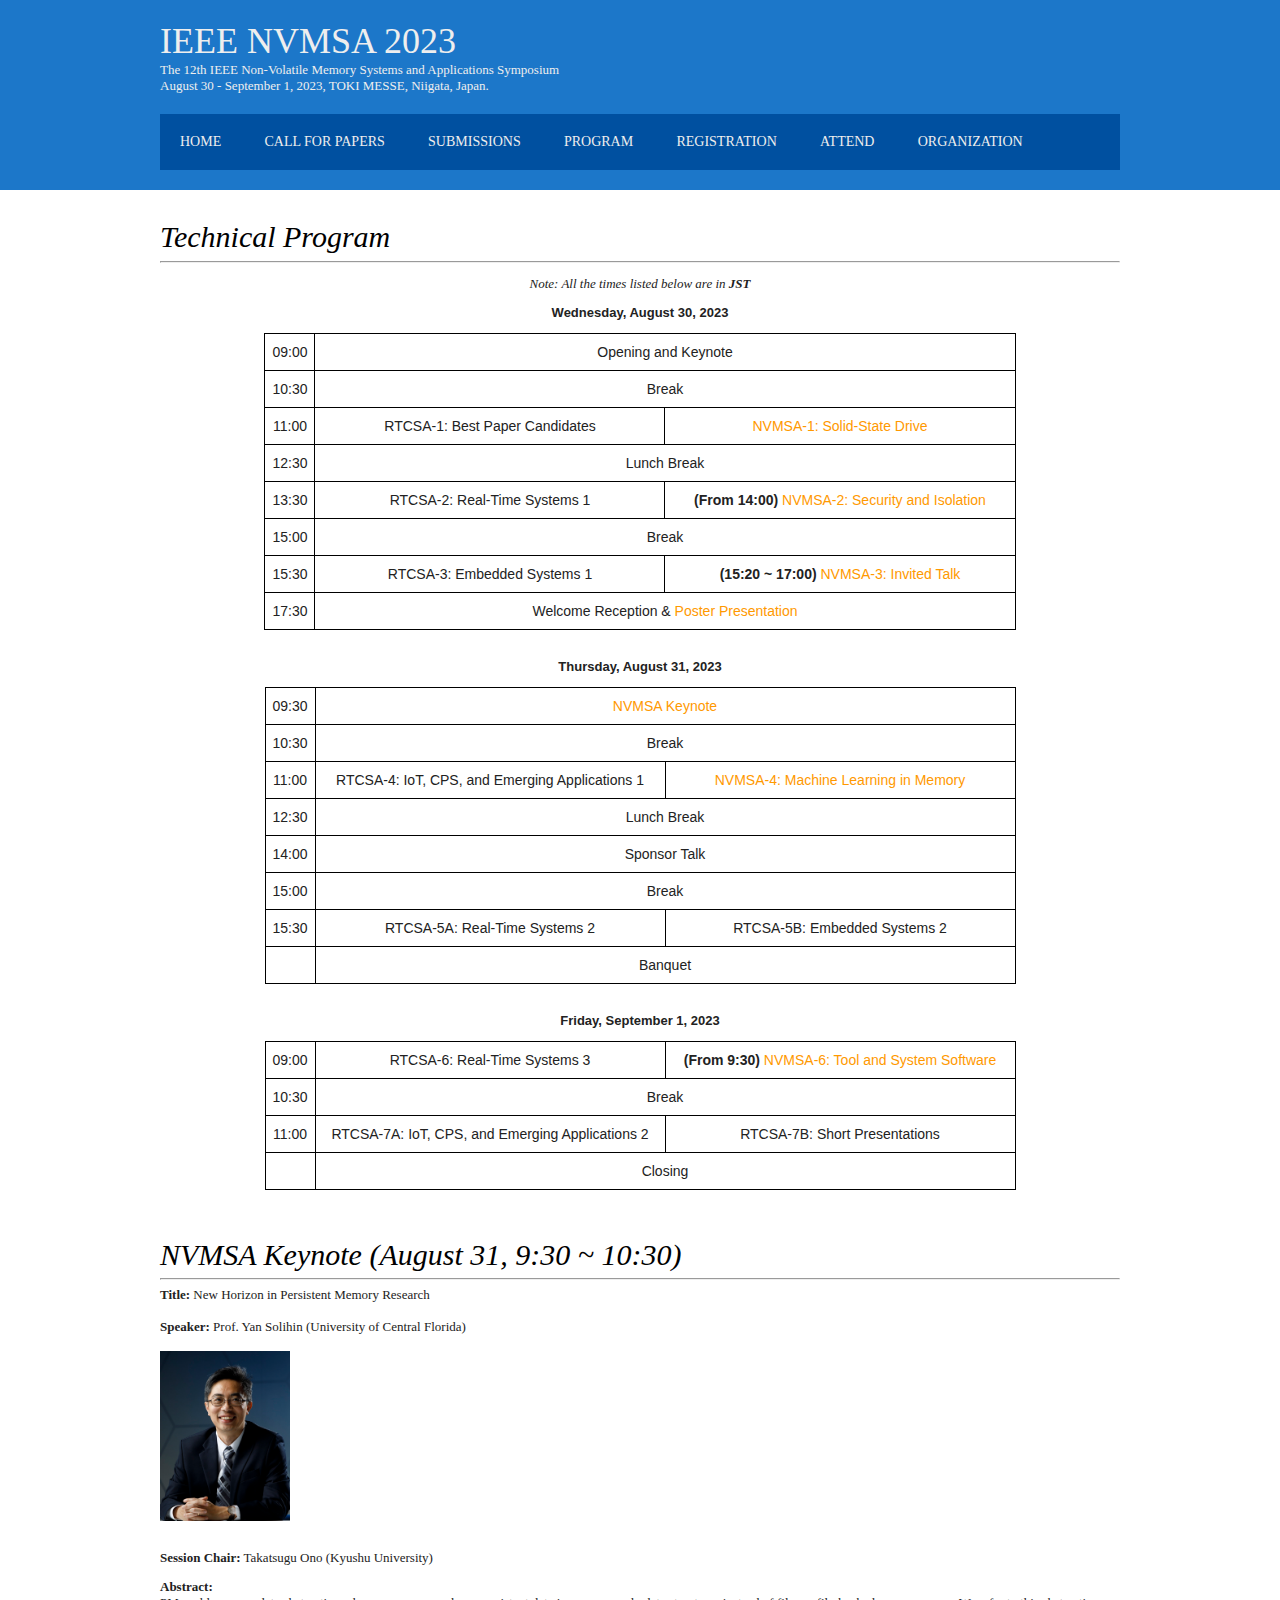
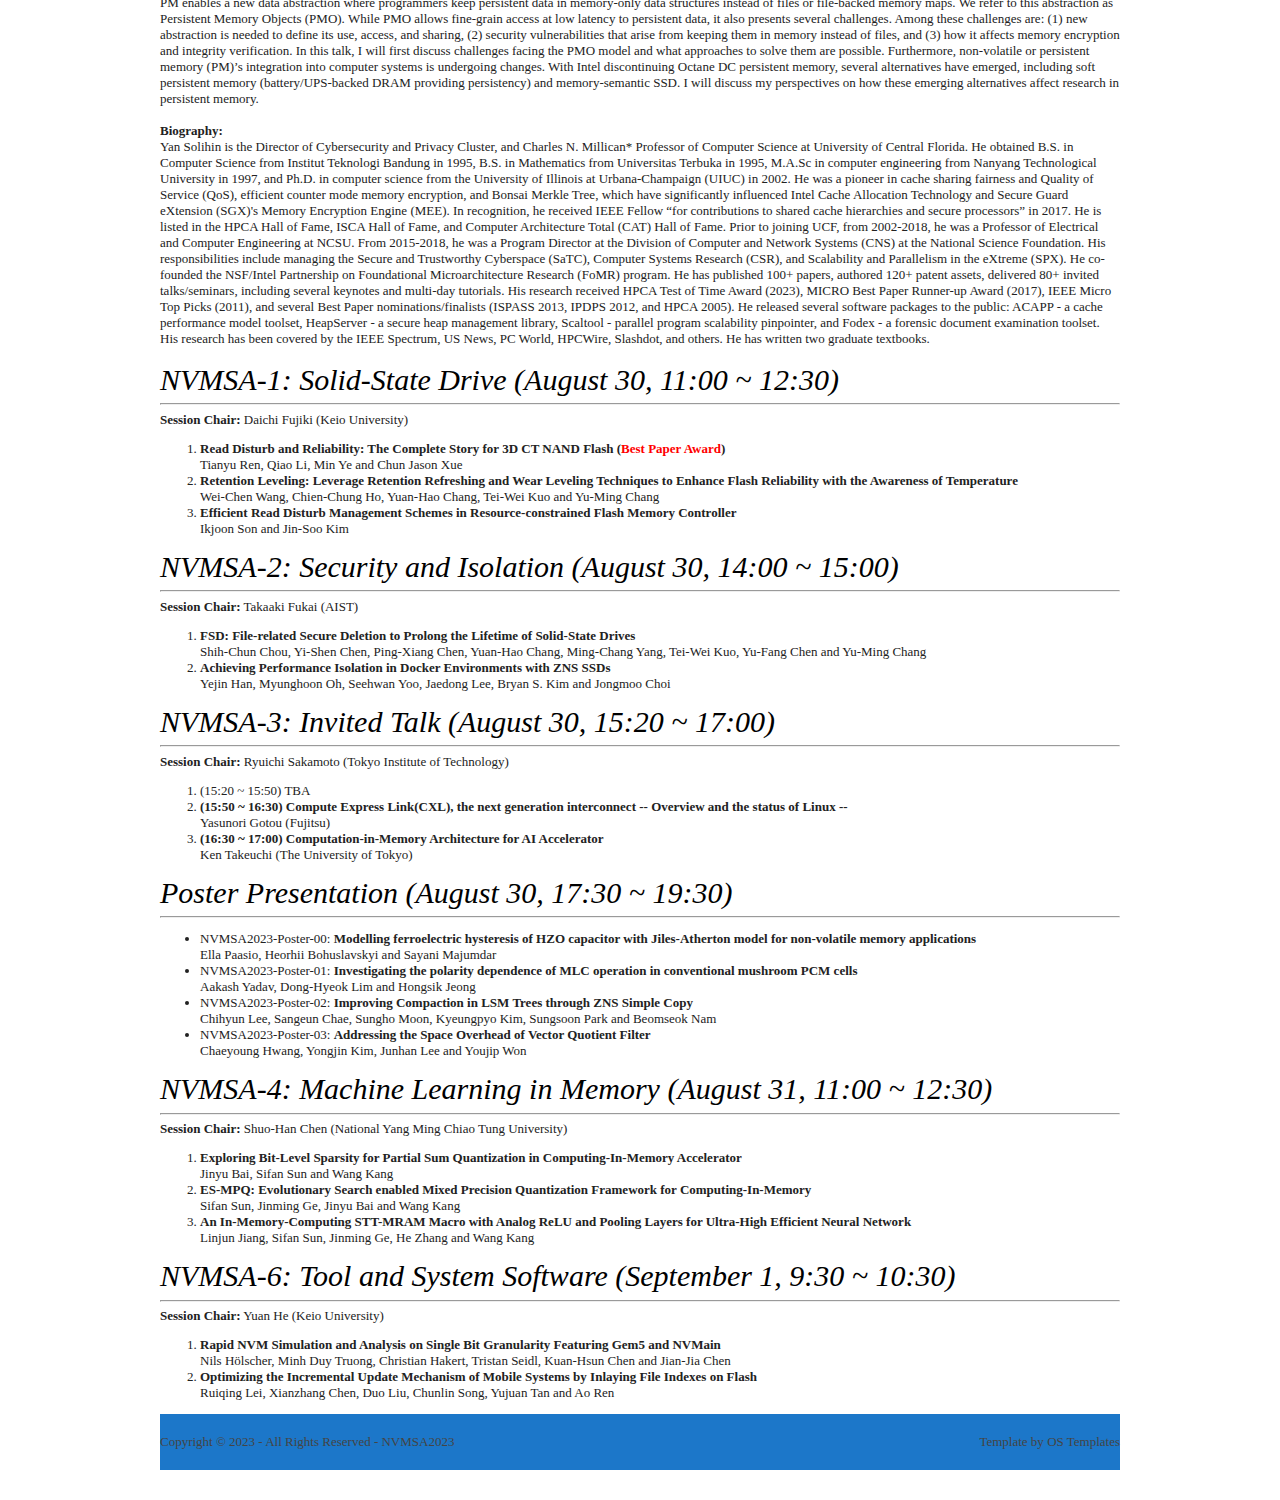
<file: program.html>
<!DOCTYPE HTML>
<!-- saved from url=(0056)https://nvmsa2019.github.io/index/pages/submissions.html -->
<!DOCTYPE html PUBLIC "" ""><HTML lang="en" dir="ltr"><HEAD><META 
content="IE=11.0000" http-equiv="X-UA-Compatible">
 <TITLE>IEEE NVMSA 2023 Program</TITLE> 
<META http-equiv="Content-Type" content="text/html; charset=utf-8"> <LINK href="layout.css" 
rel="stylesheet" type="text/css"> <!--[if lt IE 9]><script src="scripts/html5shiv.js"></script><![endif]--> 
<STYLE type="text/css">
.style1 {
  color: #008000;
}
</STYLE>
 
<META name="GENERATOR" content="MSHTML 11.00.10570.1001"></HEAD> 
<BODY>
  <DIV class="wrapper row1"><HEADER class="clear" id="header">
    <DIV id="hgroup">
    <H1><A href="https://nvmsa2023.github.io/">IEEE NVMSA 2023</A></H1>
    <H2 style="color: rgb(238, 238, 238);">The 12th IEEE Non-Volatile Memory Systems and Applications Symposium<BR>August 30 - September 1, 2023, TOKI MESSE, Niigata, Japan.</H2>
    </DIV>
<NAV>
<UL>
  <LI class="top"><A href="index.html">Home</A></LI>
  <LI class="top"><A href="cfp.html">Call for papers</A></LI>
  <LI class="top"><A href="#">Submissions</A>           
    <UL>
      <LI><A href="submissions.html">Paper/Poster Submission</A></LI><BR>
      <LI><A href="camera.html">Camera-ready Version</A></LI>
    </UL>
  </LI>  
  <LI class="top"><A href="#">Program</A>           
    <UL>
      <LI><A href="program.html">Main Program</A></LI><BR>
      <LI><A href="ifp.html">Instructions for Presenters</A></LI>
    </UL>
  </LI>
  <LI class="top"><A href="registration.html">Registration</A></LI>
  <LI class="top"><A href="#">Attend</A>           
    <UL>
      <LI><A href="venue.html">Venue</A></LI><BR>
      <LI><A href="accommodation.html">Accommodation</A></LI><BR>
      <LI><A href="visa.html">VISA Info.</A></LI>
    </UL>
  </LI>  
  <LI class="last"><A href="#">Organization</A>           
    <UL>
      <LI><A href="committee.html">Committees</A></LI><BR>
      <LI><A href="organizer.html">Organizer &amp; Sponsorship</A></LI>
    </UL>
  </LI>
</UL>
</NAV></HEADER></DIV><!-- content --> 

<DIV class="wrapper row2">
<DIV class="clear" id="container">

<H1 align=left>Technical Program</H1>
<hr>
<P align="center"><i>Note: All the times listed below are in <B>JST</B></i></P>
<style type="text/css">
  .tg  {border-collapse:collapse;border-spacing:0;}
  .tg td{border-color:black;border-style:solid;border-width:1px;font-family:Arial, sans-serif;font-size:14px;
    overflow:hidden;padding:10px 5px;word-break:normal;}
  .tg th{border-color:black;border-style:solid;border-width:1px;font-family:Arial, sans-serif;font-size:14px;
    font-weight:normal;overflow:hidden;padding:10px 5px;word-break:normal;}
  .tg .tg-cly1{text-align:center;vertical-align:middle}
  .tg .tg-y0n7{background-color:#efefef;text-align:center;vertical-align:middle}
  .tg .tg-nrix{text-align:center;vertical-align:middle}
</style>

<p align="center" style="font-family: Arial, Helvetica, sans-serif;  font-weight: bold">Wednesday, August 30, 2023</p>
<table class="tg" style="undefined;table-layout: fixed; width: 750px" align="center">
  <colgroup>
  <col style="width: 50px">
  <col style="width: 350px">
  <col style="width: 350px">
  </colgroup>
  <tbody>
    <tr>
      <td class="tg-cly1">09:00</td>
      <td class="tg-cly1" colspan="2">Opening and Keynote</td>                  
    </tr>
    <tr>
      <td class="tg-cly1">10:30</td>
      <td class="tg-cly1" colspan="2">Break</td>                  
    </tr>
    <tr>
      <td class="tg-cly1">11:00</td>
      <td class="tg-cly1">RTCSA-1: Best Paper Candidates</td>
      <td class="tg-cly1"><A href="#nvmsa1">NVMSA-1: Solid-State Drive</A></td>
    </tr>
    <tr>
      <td class="tg-cly1">12:30</td>
      <td class="tg-cly1" colspan="2">Lunch Break</td>     
    </tr>
    <tr>
      <td class="tg-cly1">13:30</td>
      <td class="tg-cly1">RTCSA-2: Real-Time Systems 1</td>
      
      <td class="tg-cly1"><B>(From 14:00)</B> <A href="#nvmsa2">NVMSA-2: Security and Isolation</A></td>
    </tr>
    <tr>
      <td class="tg-cly1">15:00</td>
      <td class="tg-cly1" colspan="2">Break</td>                  
    </tr>
    <tr>
      <td class="tg-cly1">15:30</td>
      <td class="tg-cly1">RTCSA-3: Embedded Systems 1</td>
      <td class="tg-cly1"><B>(15:20 ~ 17:00)</B> <A href="#nvmsa3">NVMSA-3: Invited Talk</A></td>
    </tr>
    <tr>
      <td class="tg-cly1">17:30</td>
      <td class="tg-cly1" colspan="2">Welcome Reception & <A href="#poster">Poster Presentation</A></td>                  
    </tr>
  </tbody>
</table><br>
              
<p align="center" style="font-family: Arial, Helvetica, sans-serif;  font-weight: bold">Thursday, August 31, 2023</p>
<table class="tg" style="undefined;table-layout: fixed; width: 750px" align="center">
  <colgroup>
  <col style="width: 50px">
  <col style="width: 350px">
  <col style="width: 350px">
  </colgroup>
  <tbody>
    <tr>
      <td class="tg-cly1">09:30</td>
      <td class="tg-cly1" colspan="2"><A href="#keynote">NVMSA Keynote</A></td>                  
    </tr>
    <tr>
      <td class="tg-cly1">10:30</td>
      <td class="tg-cly1" colspan="2">Break</td>                  
    </tr>
    <tr>
      <td class="tg-cly1">11:00</td>
      <td class="tg-cly1">RTCSA-4: IoT, CPS, and Emerging Applications 1</td>
      <td class="tg-cly1"><A href="#nvmsa4">NVMSA-4: Machine Learning in Memory</A></td>
    </tr>
    <tr>
      <td class="tg-cly1">12:30</td>
      <td class="tg-cly1" colspan="2">Lunch Break</td>     
    </tr>
    <tr>
      <td class="tg-cly1">14:00</td>
      <td class="tg-cly1" colspan="2">Sponsor Talk</td>                  
    </tr>
    <tr>
      <td class="tg-cly1">15:00</td>
      <td class="tg-cly1" colspan="2">Break</td>                  
    </tr>
    <tr>
      <td class="tg-cly1">15:30</td>
      <td class="tg-cly1">RTCSA-5A: Real-Time Systems 2</td>
      <td class="tg-cly1">RTCSA-5B: Embedded Systems 2</td>
    </tr>
    <tr>
      <td class="tg-cly1"></td>
      <td class="tg-cly1" colspan="2">Banquet</td>                  
    </tr>
  </tbody>
</table><br>

<p align="center" style="font-family: Arial, Helvetica, sans-serif; font-weight: bold">Friday, September 1, 2023</p>
<table class="tg" style="undefined;table-layout: fixed; width: 750px" align="center">
  <colgroup>
  <col style="width: 50px">
  <col style="width: 350px">
  <col style="width: 350px">
  </colgroup>
  <tbody>
    <tr>
      <td class="tg-cly1">09:00</td>
      <td class="tg-cly1">RTCSA-6: Real-Time Systems 3</td>
      <td class="tg-cly1"> <B>(From 9:30)</B> <A href="#nvmsa6">NVMSA-6: Tool and System Software</A></td>
    </tr>
    <tr>
      <td class="tg-cly1">10:30</td>
      <td class="tg-cly1" colspan="2">Break</td>     
    </tr>
    <tr>
      <td class="tg-cly1">11:00</td>
      <td class="tg-cly1">RTCSA-7A: IoT, CPS, and Emerging Applications 2</td>
      <td class="tg-cly1">RTCSA-7B: Short Presentations</td>
    </tr>
    <tr>
      <td class="tg-cly1"></td>
      <td class="tg-cly1" colspan="2">Closing</td>                  
    </tr>
  </tbody>
</table>

<br><br><br>
<H1 id=keynote>NVMSA Keynote (August 31, 9:30 ~ 10:30)</H1>
<HR>
<b>Title:</b> New Horizon in Persistent Memory Research<br><br>
<b>Speaker:</b> Prof. Yan Solihin (University of Central Florida)<br><br>
<IMG height="170" alt="Prof_Yan_Solihin" src="images/Prof_Yan_Solihin.jpg"></IMG></br></br>
<P><B>Session Chair:</B> Takatsugu Ono (Kyushu University)</P>
<b>Abstract:</b></br>
PM enables a new data abstraction where programmers keep persistent
data in memory-only data structures instead of files or file-backed
memory maps. We refer to this abstraction as Persistent Memory Objects
(PMO). While PMO allows fine-grain access at low latency to persistent
data, it also presents several challenges. Among these challenges are:
(1) new abstraction is needed to define its use, access, and sharing,
(2) security vulnerabilities that arise from keeping them in memory
instead of files, and (3) how it affects memory encryption and
integrity verification. In this talk, I will first discuss challenges
facing the PMO model and what approaches to solve them are possible.
Furthermore, non-volatile or persistent memory (PM)’s integration into
computer systems is undergoing changes. With Intel discontinuing
Octane DC persistent memory, several alternatives have emerged,
including soft persistent memory (battery/UPS-backed DRAM providing
persistency) and memory-semantic SSD. I will discuss my perspectives
on how these emerging alternatives affect research in persistent
memory.
</br></br>
<b>Biography:</b></br>
Yan Solihin is the Director of Cybersecurity and Privacy Cluster, and
Charles N. Millican* Professor of Computer Science at University of
Central Florida. He obtained B.S. in Computer Science from Institut
Teknologi Bandung in 1995, B.S. in Mathematics from Universitas
Terbuka in 1995, M.A.Sc in computer engineering from Nanyang
Technological University in 1997, and Ph.D. in computer science from
the University of Illinois at Urbana-Champaign (UIUC) in 2002. He was
a pioneer in cache sharing fairness and Quality of Service (QoS),
efficient counter mode memory encryption, and Bonsai Merkle Tree,
which have significantly influenced Intel Cache Allocation Technology
and Secure Guard eXtension (SGX)'s Memory Encryption Engine (MEE). In
recognition, he received IEEE Fellow “for contributions to shared
cache hierarchies and secure processors” in 2017. He is listed in the
HPCA Hall of Fame, ISCA Hall of Fame, and Computer Architecture Total
(CAT) Hall of Fame.
Prior to joining UCF, from 2002-2018, he was a Professor of Electrical
and Computer Engineering at NCSU. From 2015-2018, he was a Program
Director at the Division of Computer and Network Systems (CNS) at the
National Science Foundation. His responsibilities include managing the
Secure and Trustworthy Cyberspace (SaTC), Computer Systems Research
(CSR), and Scalability and Parallelism in the eXtreme (SPX). He
co-founded the NSF/Intel Partnership on Foundational Microarchitecture
Research (FoMR) program.
He has published 100+ papers, authored 120+ patent assets, delivered
80+ invited talks/seminars, including several keynotes and multi-day
tutorials. His research received HPCA Test of Time Award (2023), MICRO
Best Paper Runner-up Award (2017), IEEE Micro Top Picks (2011), and
several Best Paper nominations/finalists (ISPASS 2013, IPDPS 2012, and
HPCA 2005). He released several software packages to the public: ACAPP
- a cache performance model toolset, HeapServer - a secure heap
management library, Scaltool - parallel program scalability
pinpointer, and Fodex - a forensic document examination toolset. His
research has been covered by the IEEE Spectrum, US News, PC World,
HPCWire, Slashdot, and others. He has written two graduate textbooks.
</br></br>

<H1 id=nvmsa1>NVMSA-1: Solid-State Drive (August 30, 11:00 ~ 12:30)</H1>
<HR>
<B>Session Chair:</B> Daichi Fujiki (Keio University)
<ol>
  <li><b>Read Disturb and Reliability: The Complete Story for 3D CT NAND Flash (<font color="red">Best Paper Award</font>)</b><br/>
    Tianyu Ren, Qiao Li, Min Ye and Chun Jason Xue
  </li>
  <li><b>Retention Leveling: Leverage Retention Refreshing and Wear Leveling Techniques to Enhance Flash Reliability with the Awareness of Temperature</b><br/>
    Wei-Chen Wang, Chien-Chung Ho, Yuan-Hao Chang, Tei-Wei Kuo and Yu-Ming Chang
  </li>
  <li><b>Efficient Read Disturb Management Schemes in Resource-constrained Flash Memory Controller</b><br/>
    Ikjoon Son and Jin-Soo Kim
  </li>
</ol>

<H1 id=nvmsa2>NVMSA-2: Security and Isolation (August 30, 14:00 ~ 15:00)</H1>
<HR>
<B>Session Chair:</B> Takaaki Fukai (AIST)
<ol>
  <li><b>FSD: File-related Secure Deletion to Prolong the Lifetime of Solid-State Drives</b><br/>
    Shih-Chun Chou, Yi-Shen Chen, Ping-Xiang Chen, Yuan-Hao Chang, Ming-Chang Yang, Tei-Wei Kuo, Yu-Fang Chen and Yu-Ming Chang
  </li>
  <li><b>Achieving Performance Isolation in Docker Environments with ZNS SSDs</b><br/>
    Yejin Han, Myunghoon Oh, Seehwan Yoo, Jaedong Lee, Bryan S. Kim and Jongmoo Choi
  </li>
</ol>

<H1 id=nvmsa3>NVMSA-3: Invited Talk (August 30, 15:20 ~ 17:00)</H1>
<HR>
<B>Session Chair:</B> Ryuichi Sakamoto (Tokyo Institute of Technology)
<ol>
  <li>(15:20 ~ 15:50) TBA</li>
  <li><b>(15:50 ~ 16:30) Compute Express Link(CXL), the next generation interconnect
    -- Overview and the status of Linux --</b><br/>
    Yasunori Gotou (Fujitsu)
  </li>
  <li><b>(16:30 ~ 17:00) Computation-in-Memory Architecture for AI Accelerator</b><br/>
    Ken Takeuchi (The University of Tokyo)
  </li>
</ol>

<H1 id=poster>Poster Presentation (August 30, 17:30 ~ 19:30)</H1>
<HR>
<ul>
  <li>NVMSA2023-Poster-00: <b>Modelling ferroelectric hysteresis of HZO capacitor with Jiles-Atherton model for non-volatile memory applications</b><br/>
    Ella Paasio, Heorhii Bohuslavskyi and Sayani Majumdar
  </li>
  <li>NVMSA2023-Poster-01: <b>Investigating the polarity dependence of MLC operation in conventional mushroom PCM cells</b><br/>
    Aakash Yadav, Dong-Hyeok Lim and Hongsik Jeong
  </li>
  <li>NVMSA2023-Poster-02: <b>Improving Compaction in LSM Trees through ZNS Simple Copy</b><br/>
    Chihyun Lee, Sangeun Chae, Sungho Moon, Kyeungpyo Kim, Sungsoon Park and Beomseok Nam
  </li>
  <li>NVMSA2023-Poster-03: <b>Addressing the Space Overhead of Vector Quotient Filter</b><br/>
    Chaeyoung Hwang, Yongjin Kim, Junhan Lee and Youjip Won
  </li>
</ul>

<H1 id=nvmsa4>NVMSA-4: Machine Learning in Memory (August 31, 11:00 ~ 12:30)</H1>
<HR>
<B>Session Chair:</B> Shuo-Han Chen (National Yang Ming Chiao Tung University)
<ol>
  <li><b>Exploring Bit-Level Sparsity for Partial Sum Quantization in Computing-In-Memory Accelerator</b><br/>
    Jinyu Bai, Sifan Sun and Wang Kang
  </li>
  <li><b>ES-MPQ: Evolutionary Search enabled Mixed Precision Quantization Framework for Computing-In-Memory</b><br/>
    Sifan Sun, Jinming Ge, Jinyu Bai and Wang Kang
  </li>
  <li><b>An In-Memory-Computing STT-MRAM Macro with Analog ReLU and Pooling Layers for Ultra-High Efficient Neural Network</b><br/>
    Linjun Jiang, Sifan Sun, Jinming Ge, He Zhang and Wang Kang
  </li>
</ol>

<H1 id=nvmsa6>NVMSA-6: Tool and System Software (September 1, 9:30 ~ 10:30)</H1>
<HR>
<B>Session Chair:</B> Yuan He (Keio University)
<ol>
  <li><b>Rapid NVM Simulation and Analysis on Single Bit Granularity Featuring Gem5 and NVMain</b><br/>
    Nils Hölscher, Minh Duy Truong, Christian Hakert, Tristan Seidl, Kuan-Hsun Chen and Jian-Jia Chen
  </li>
  <li><b>Optimizing the Incremental Update Mechanism of Mobile Systems by Inlaying File Indexes on Flash</b><br/>
    Ruiqing Lei, Xianzhang Chen, Duo Liu, Chunlin Song, Yujuan Tan and Ao Ren
  </li>
</ol>

<!-- Footer --> 

<DIV class="wrapper row3"><FOOTER class="clear" id="footer">
    <P class="fl_left">Copyright © 2023 - All Rights Reserved - <A href="https://nvmsa2023.github.io/">NVMSA2023</A></P>
    <P class="fl_right">Template by <A title="Free Website Templates" href="http://www.os-templates.com/">OS 
    Templates</A></P>  &nbsp;</FOOTER></DIV>

</BODY>
</HTML>
</file>
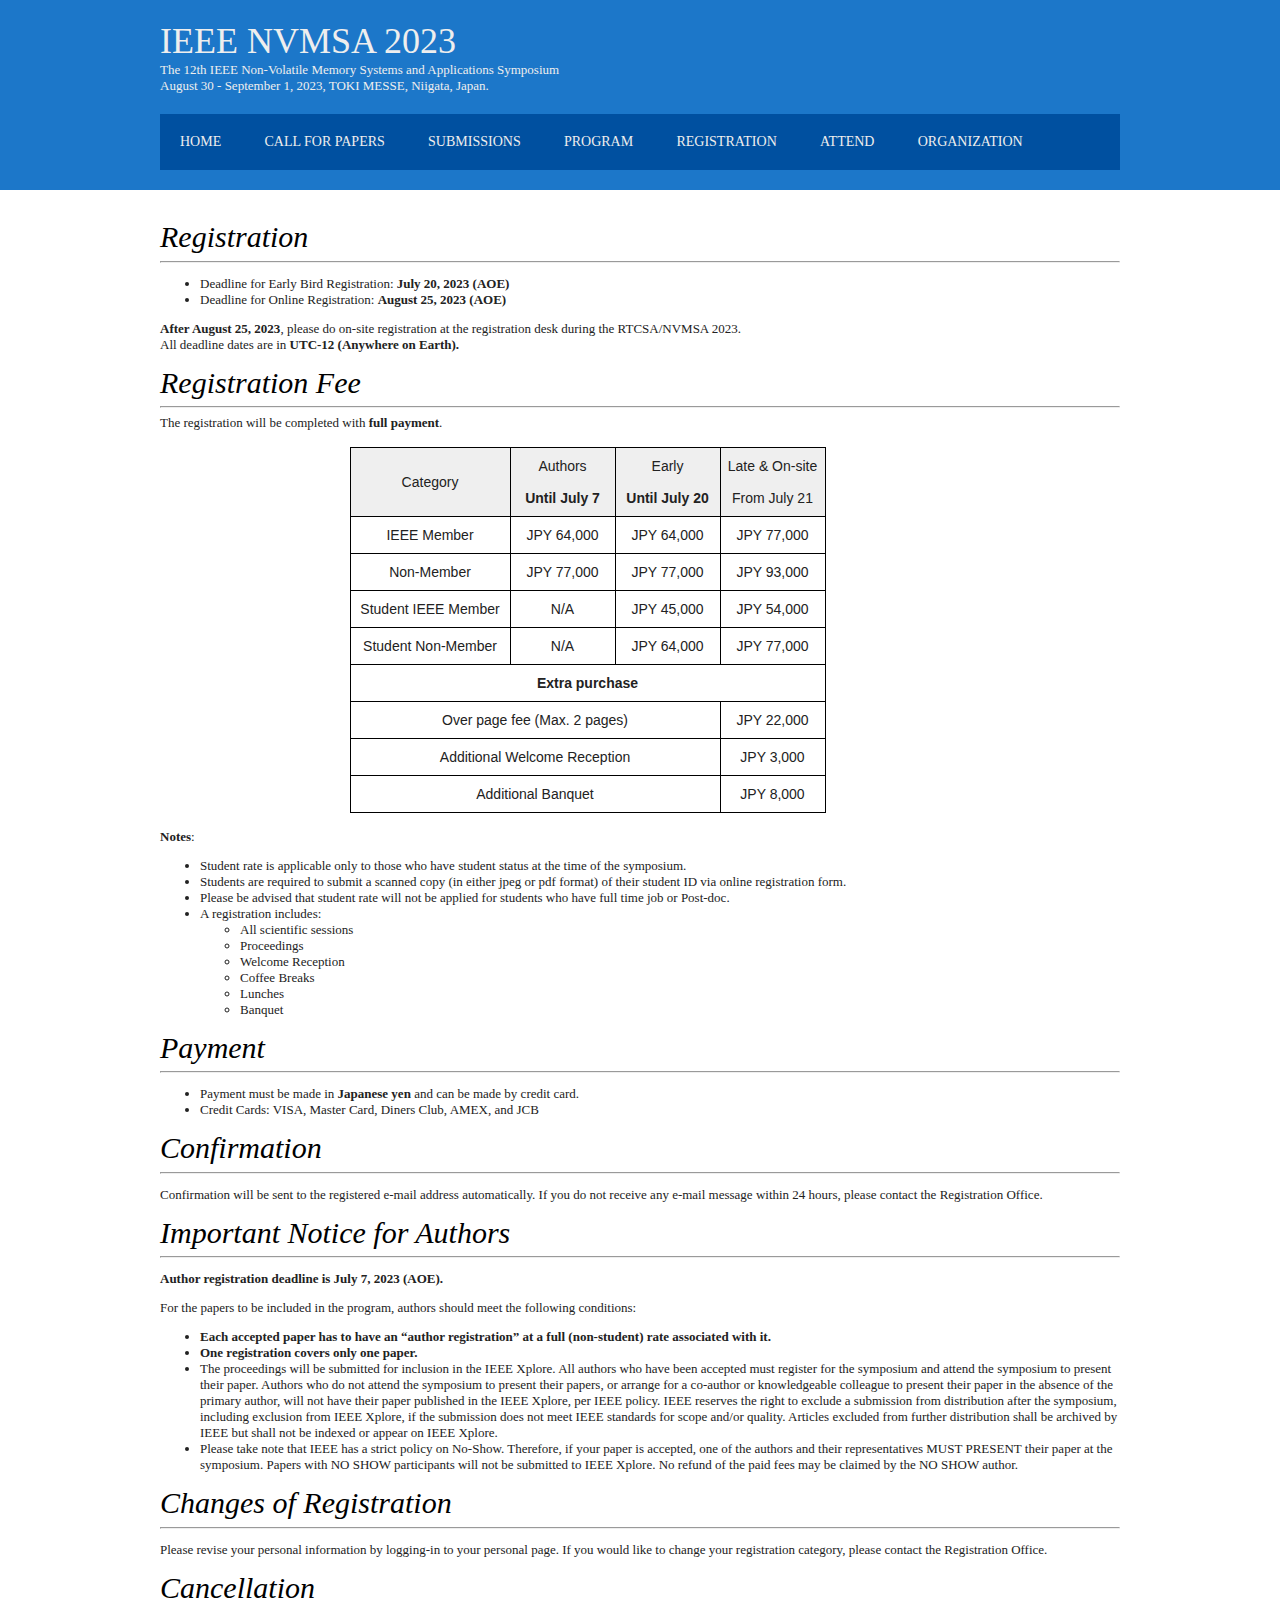
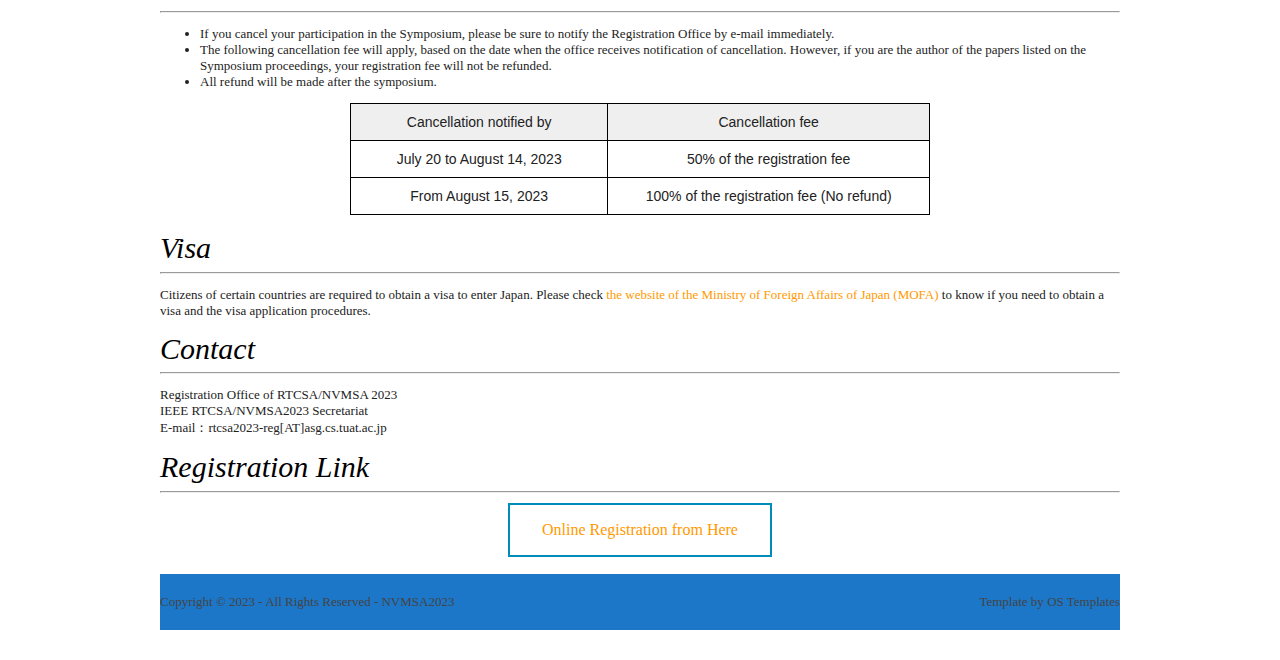
<file: registration.html>
<!DOCTYPE HTML>
<!-- saved from url=(0056)https://nvmsa2019.github.io/index/pages/submissions.html -->
<!DOCTYPE html PUBLIC "" ""><HTML lang="en" dir="ltr"><HEAD><META 
content="IE=11.0000" http-equiv="X-UA-Compatible">
 <TITLE>IEEE NVMSA 2023 Registration</TITLE> 
<META http-equiv="Content-Type" content="text/html; charset=utf-8"> <LINK href="layout.css" 
rel="stylesheet" type="text/css"> <!--[if lt IE 9]><script src="scripts/html5shiv.js"></script><![endif]--> 
<STYLE type="text/css">
.style1 {
        color: #808080;
}
.style3 {
        color: #0000CC;
}
.style4 {
        font-size: medium;
        font-family: "Times New Roman", Times, serif;
}
.button {
  background-color: #4CAF50; /* Green */
  border: none;
  color: white;
  padding: 16px 32px;
  text-align: center;
  text-decoration: none;
  display: inline-block;
  font-size: 16px;
  margin: 4px 2px;
  transition-duration: 0.4s;
  cursor: pointer;
}

.button1 {
  background-color: white; 
  color: black; 
  border: 2px solid #4CAF50;
}

.button1:hover {
  background-color: #4CAF50;
  color: white;
}

.button2 {
  background-color: white; 
  color: black; 
  border: 2px solid #008CBA;
}

.button2:hover {
  background-color: #008CBA;
  color: white;
}

.button3 {
  background-color: white; 
  color: black; 
  border: 2px solid #f44336;
}

.button3:hover {
  background-color: #f44336;
  color: white;
}

.button4 {
  background-color: white;
  color: black;
  border: 2px solid #e7e7e7;
}

.button4:hover {background-color: #e7e7e7;}

.button5 {
  background-color: white;
  color: black;
  border: 2px solid #555555;
}

.button5:hover {
  background-color: #555555;
  color: white;
}
</STYLE>
<META name="GENERATOR" content="MSHTML 11.00.10570.1001"></HEAD> 
<BODY>
  <DIV class="wrapper row1"><HEADER class="clear" id="header">
    <DIV id="hgroup">
    <H1><A href="https://nvmsa2023.github.io/">IEEE NVMSA 2023</A></H1>
    <H2 style="color: rgb(238, 238, 238);">The 12th IEEE Non-Volatile Memory Systems and Applications Symposium<BR>August 30 - September 1, 2023, TOKI MESSE, Niigata, Japan.</H2>
    </DIV>
<NAV>
<UL>
  <LI class="top"><A href="index.html">Home</A></LI>
  <LI class="top"><A href="cfp.html">Call for papers</A></LI>
  <LI class="top"><A href="#">Submissions</A>           
    <UL>
      <LI><A href="submissions.html">Paper/Poster Submission</A></LI><BR>
      <LI><A href="camera.html">Camera-ready Version</A></LI>
    </UL>
  </LI>  
  <LI class="top"><A href="#">Program</A>           
    <UL>
      <LI><A href="program.html">Main Program</A></LI><BR>
      <LI><A href="ifp.html">Instructions for Presenters</A></LI>
    </UL>
  </LI>
  <LI class="top"><A href="registration.html">Registration</A></LI>
  <LI class="top"><A href="#">Attend</A>           
    <UL>
      <LI><A href="venue.html">Venue</A></LI><BR>
      <LI><A href="accommodation.html">Accommodation</A></LI><BR>
      <LI><A href="visa.html">VISA Info.</A></LI>
    </UL>
  </LI>  
  <LI class="last"><A href="#">Organization</A>           
    <UL>
      <LI><A href="committee.html">Committees</A></LI><BR>
      <LI><A href="organizer.html">Organizer &amp; Sponsorship</A></LI>
    </UL>
  </LI>
</UL>
</NAV></HEADER></DIV><!-- content --> 

<DIV class="wrapper row2">
<DIV class="clear" id="container"><!-- / content body -->    <H1>Registration</H1>
<HR>
<ul>
  <li>Deadline for Early Bird Registration:	<B>July 20, 2023 (AOE)</B></li>
  <li>Deadline for Online Registration: <B>August 25, 2023 (AOE)</B>
</ul>

<p>
  <B>After August 25, 2023</B>, please do on-site registration at the registration desk during the RTCSA/NVMSA 2023.<br>
  All deadline dates are in <B>UTC-12 (Anywhere on Earth).</B>
</p>

<H1>Registration Fee</H1>
<HR>
The registration will be completed with <B>full payment</B>.

<br><br>
<style type="text/css">
.tg  {border-collapse:collapse;border-spacing:0;}
.tg td{border-color:black;border-style:solid;border-width:1px;font-family:Arial, sans-serif;font-size:14px;
  overflow:hidden;padding:10px 5px;word-break:normal;}
.tg th{border-color:black;border-style:solid;border-width:1px;font-family:Arial, sans-serif;font-size:14px;
  font-weight:normal;overflow:hidden;padding:10px 5px;word-break:normal;}
.tg .tg-cly1{text-align:left;vertical-align:middle}
.tg .tg-y0n7{background-color:#efefef;text-align:center;vertical-align:middle}
.tg .tg-nrix{text-align:center;vertical-align:middle}
</style>
<table class="tg" style="undefined;table-layout: fixed; width: 580px" align="center">
<colgroup>
<col style="width: 160px">
<col style="width: 105px">
<col style="width: 105px">
<col style="width: 105px">
<col style="width: 105px">
</colgroup>
<thead>
  <tr>
    <th class="tg-y0n7">Category</th>
    <th class="tg-y0n7">Authors<br><br><b>Until July 7</b></th>
    <th class="tg-y0n7">Early<br><br><b>Until July 20</b></th>
    <th class="tg-y0n7">Late & On-site<br><br>From July 21</th>
  </tr>
</thead>
<tbody>
  <tr>
    <td class="tg-nrix">IEEE Member </td>
    <td class="tg-nrix">JPY 64,000<br> </td>
    <td class="tg-nrix">JPY 64,000<br> </td>
    <td class="tg-nrix">JPY 77,000<br> </td>                
  </tr>
  <tr>
    <td class="tg-nrix">Non-Member </td>
    <td class="tg-nrix">JPY 77,000<br> </td>
    <td class="tg-nrix">JPY 77,000<br> </td>
    <td class="tg-nrix">JPY 93,000<br> </td>                
  </tr>
  <tr>
    <td class="tg-nrix">Student IEEE Member </td>
    <td class="tg-nrix">N/A<br> </td>
    <td class="tg-nrix">JPY 45,000<br> </td>
    <td class="tg-nrix">JPY 54,000<br> </td>                
  </tr>
  <tr>
    <td class="tg-nrix">Student Non-Member </td>
    <td class="tg-nrix">N/A<br> </td>
    <td class="tg-nrix">JPY 64,000<br> </td>
    <td class="tg-nrix">JPY 77,000<br> </td>                
  </tr>
    <td class="tg-nrix" colspan="4"><B>Extra purchase</B> </td>
  </tr>
  <tr>
    <td class="tg-nrix" colspan="3">Over page fee (Max. 2 pages) </td>
    <td class="tg-nrix">JPY 22,000</td>
  </tr>
  <tr>
    <td class="tg-nrix" colspan="3">Additional Welcome Reception </td>
    <td class="tg-nrix">JPY 3,000</td>
  </tr>
  <tr>
    <td class="tg-nrix" colspan="3">Additional Banquet </td>
    <td class="tg-nrix">JPY 8,000</td>
  </tr>
</tbody>
</table>

<br>
<b>Notes</b>:
<ul>
  <li>Student rate is applicable only to those who have student status at the time of the symposium.</li>
  <li>Students are required to submit a scanned copy (in either jpeg or pdf format) of their student ID via online registration form.</li>
  <li>Please be advised that student rate will not be applied for students who have full time job or Post-doc.</li>
  <li>A registration includes:
    <ul>
      <li>All scientific sessions</li>
      <li>Proceedings</li>
      <li>Welcome Reception</li>
      <li>Coffee Breaks</li>
      <li>Lunches</li>
      <li>Banquet</li>
    </ul>
  </li>
</ul>

<H1>Payment</H1>
<hr>
<ul>
  <li>Payment must be made in <b>Japanese yen</b> and can be made by credit card.</li>
  <li>Credit Cards: VISA, Master Card, Diners Club, AMEX, and JCB</li>
</ul>

<H1 id="confirmation">Confirmation</H1>
<hr>
<p>Confirmation will be sent to the registered e-mail address automatically. If you do not receive any e-mail message within 24 hours, please contact the Registration Office.</p>

<H1 id="important-notice-for-authors">Important Notice for Authors</H1>
<hr>
<p>
  <b>Author registration deadline is July 7, 2023 (AOE).</b>
</p>

For the papers to be included in the program, authors should meet the following conditions:
<ul>
  <li><b>Each accepted paper has to have an “author registration” at a full (non-student) rate associated with it.</b></li>
  <li><b>One registration covers only one paper.</b></li>
  <li>The proceedings will be submitted for inclusion in the IEEE Xplore. All authors who have been accepted must register for the symposium and attend the symposium to present their paper. Authors who do not attend the symposium to present their papers, or arrange for a co-author or knowledgeable colleague to present their paper in the absence of the primary author, will not have their paper published in the IEEE Xplore, per IEEE policy. IEEE reserves the right to exclude a submission from distribution after the symposium, including exclusion from IEEE Xplore, if the submission does not meet IEEE standards for scope and/or quality. Articles excluded from further distribution shall be archived by IEEE but shall not be indexed or appear on IEEE Xplore.</li>
  <li>Please take note that IEEE has a strict policy on No-Show. Therefore, if your paper is accepted, one of the authors and their representatives MUST PRESENT their paper at the symposium. Papers with NO SHOW participants will not be submitted to IEEE Xplore. No refund of the paid fees may be claimed by the NO SHOW author.</li>
</ul>

<H1 id="changes-of-registration">Changes of Registration</H1>
<hr>
<p>Please revise your personal information by logging-in to your personal page. If you would like to change your registration category, please contact the Registration Office.</p>

<H1 id="cancellation">Cancellation</H1>
<hr>
<ul>
  <li>If you cancel your participation in the Symposium, please be sure to notify the Registration Office by e-mail immediately.</li>
  <li>The following cancellation fee will apply, based on the date when the office receives notification of cancellation. However, if you are the author of the papers listed on the Symposium proceedings, your registration fee will not be refunded.</li>
  <li>All refund will be made after the symposium.</li>
</ul>

<table class="tg" style="undefined;table-layout: fixed; width: 580px" align="center">
  <colgroup>
  <col style="width: 80px">
  <col style="width: 100px">
  </colgroup>
  <thead>
    <tr>
      <th class="tg-y0n7">Cancellation notified by</th>
      <th class="tg-y0n7">Cancellation fee</tr>
    </tr>
  </thead>
  <tbody>
    <tr>
      <td class="tg-nrix">July 20 to August 14, 2023</td>
      <td class="tg-nrix">50% of the registration fee</td>
    </tr>
    <tr>
      <td class="tg-nrix">From August 15, 2023</td>
      <td class="tg-nrix">100% of the registration fee (No refund)</td>
    </tr>
  </tbody>
</table>
<br>

<H1 id="visa">Visa</H1>
<hr>
<p>Citizens of certain countries are required to obtain a visa to enter Japan. Please check <a href="http://www.mofa.go.jp/j_info/visit/visa/index.html">the website of the Ministry of Foreign Affairs of Japan (MOFA)</a> to know if you need to obtain a visa and the visa application procedures.
</p>

<H1 id="contact">Contact</H1>
<hr>
<p>Registration Office of RTCSA/NVMSA 2023<br>
IEEE RTCSA/NVMSA2023  Secretariat<br>
E-mail：rtcsa2023-reg[AT]asg.cs.tuat.ac.jp</p>

<H1>Registration Link</H1>
<hr>
<div align="center">
<a class="button button2" href="https://rtcsa.confit.atlas.jp/login">Online Registration from Here</a>
  <p>
</div>

<!-- Footer --> 
<DIV class="wrapper row3">
    <FOOTER class="clear" id="footer">
    <P class="fl_left">Copyright © 2023 - All Rights Reserved - <A href="https://nvmsa2023.github.io/">NVMSA2023</A></P>
    <P class="fl_right">Template by <A title="Free Website Templates" href="http://www.os-templates.com/">OS 
    Templates</A></P>
    </FOOTER>
</DIV>
</file>
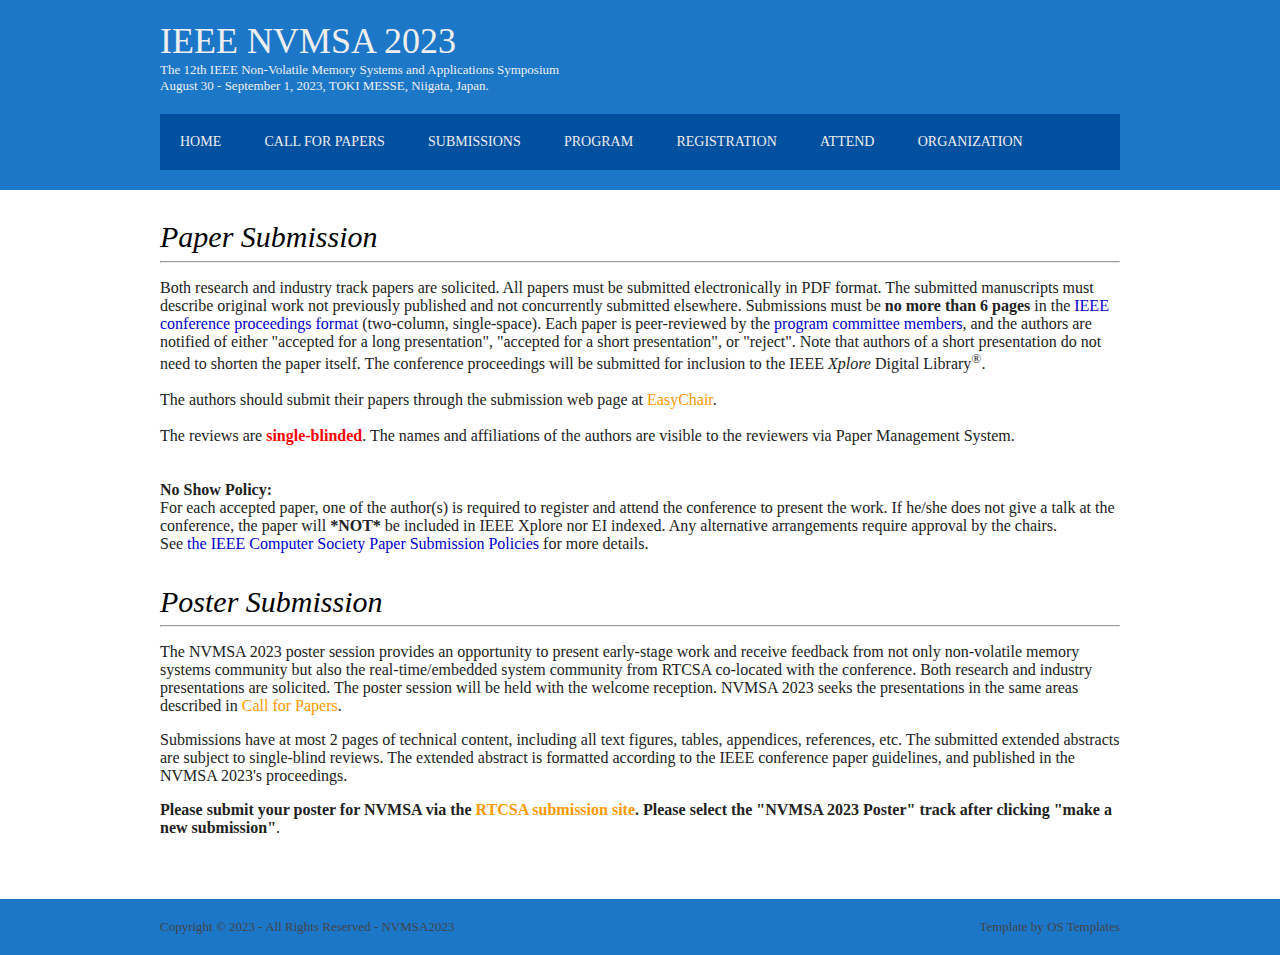
<file: submissions.html>
<!DOCTYPE HTML>
<!-- saved from url=(0056)https://nvmsa2019.github.io/index/pages/submissions.html -->
<!DOCTYPE html PUBLIC "" ""><HTML lang="en" dir="ltr"><HEAD><META 
content="IE=11.0000" http-equiv="X-UA-Compatible">
 <TITLE>IEEE NVMSA 2023 Submission</TITLE> 
<META http-equiv="Content-Type" content="text/html; charset=utf-8"> <LINK href="layout.css" 
rel="stylesheet" type="text/css"> <!--[if lt IE 9]><script src="scripts/html5shiv.js"></script><![endif]--> 
<STYLE type="text/css">
.style1 {
				color: #808080;
}
.style3 {
				color: #0000CC;
}
.style4 {
				font-size: medium;
				font-family: "Times New Roman", Times, serif;
}
</STYLE>
 
<META name="GENERATOR" content="MSHTML 11.00.10570.1001"></HEAD> 
<BODY>
  <DIV class="wrapper row1"><HEADER class="clear" id="header">
    <DIV id="hgroup">
    <H1><A href="https://nvmsa2023.github.io/">IEEE NVMSA 2023</A></H1>
    <H2 style="color: rgb(238, 238, 238);">The 12th IEEE Non-Volatile Memory Systems and Applications Symposium<BR>August 30 - September 1, 2023, TOKI MESSE, Niigata, Japan.</H2>
    </DIV>
<NAV>
<UL>
  <LI class="top"><A href="index.html">Home</A></LI>
  <LI class="top"><A href="cfp.html">Call for papers</A></LI>
  <LI class="top"><A href="#">Submissions</A>           
    <UL>
      <LI><A href="submissions.html">Paper/Poster Submission</A></LI><BR>
      <LI><A href="camera.html">Camera-ready Version</A></LI>
    </UL>
  </LI>  
  <LI class="top"><A href="#">Program</A>           
    <UL>
      <LI><A href="program.html">Main Program</A></LI><BR>
      <LI><A href="ifp.html">Instructions for Presenters</A></LI>
    </UL>
  </LI>
  <LI class="top"><A href="registration.html">Registration</A></LI>
  <LI class="top"><A href="#">Attend</A>           
    <UL>
      <LI><A href="venue.html">Venue</A></LI><BR>
      <LI><A href="accommodation.html">Accommodation</A></LI><BR>
      <LI><A href="visa.html">VISA Info.</A></LI>
    </UL>
  </LI>  
  <LI class="last"><A href="#">Organization</A>           
    <UL>
      <LI><A href="committee.html">Committees</A></LI><BR>
      <LI><A href="organizer.html">Organizer &amp; Sponsorship</A></LI>
    </UL>
  </LI>
</UL>
</NAV></HEADER></DIV><!-- content --> 

<DIV class="wrapper row2">
<DIV class="clear" id="container"><!-- / content body -->    <!-- <h2>Poster Paper Submission</h2>
    <p>
    We solicit poster papers of early stage work, especially from students and young researchers to promote fruitful discussions with other participants and speed up the research. A poster paper must describe the content of the poster, such as the motivation of the work, the idea to approach the problem, and preliminary results (if any). Authors of non-accepted regular papers are encouraged to submit poster papers.<br><br> 

    A poster description must be <b>no more than 2 pages</b> in the 
    <a href="https://www.ieee.org/conferences_events/conferences/publishing/templates.html"> 
    IEEE conference proceedings format</a>. Authors are welcome to submit their manuscripts
    at <a href="https://easychair.org/conferences/?conf=ieeenvmsa2018">https://easychair.org/conferences/?conf=ieeenvmsa2018</a>. Accepted poster papers are <b>included</b> in IEEE Xplore.</br></br>

 
    When registering a poster paper to EasyChair, <font color=red><b>please append a prefix
    "[POSTER]"</b></font> before the title of your paper, for example:</br></br>
    "[POSTER] A Novel System Software for Non-volatime Memory".</br></br>

    The reviews are <b>single-blinded</b>. The names and affiliations of the authors are visible to the reviewers via EasyChair.</br></br></br>
 
    <b>Available Equipment:</b><br>
Each poster paper is provided a panel to set up the poster. In addition, a small
desk in front of the panel and power supply are provided if the authors wish to
conduct a demo of their systems. Note that the power supply can host only 1 or 2
laptops or mobile devices per poster, but servers and other energy-hungry systems
cannot be hosted. If the authors wish to conduct a demo, please contact the
program co-chairs no later than 30 days before the conference.--> 
    
<!--HR-->

<H1>Paper Submission</H1>
<HR>
<P>
<P class="style4">    Both research and industry track papers are solicited. All 
papers must be    submitted electronically in PDF format. The submitted 
manuscripts must    describe original work not previously published and not 
concurrently submitted    elsewhere. Submissions must be <B>no more than 6 
pages</B> in the      <A href="https://www.ieee.org/conferences_events/conferences/publishing/templates.html"><SPAN 
class="style3">IEEE conference proceedings format</SPAN></A> (two-column, 
single-space). Each paper is peer-reviewed by    the <A href="committee.html#pcm"><SPAN 
class="style3">program committee members</SPAN></A>, and the authors are 
notified of either    "accepted for a long presentation", "accepted for a short 
presentation", or "reject".
<!--
A long presentation will be given a 30-mins slot 
(including Q&amp;As) and a short    presentation will be given a 20-mins slot 
(including Q&amp;As) at the conference.    
-->
Note that authors of a short 
presentation do not need to shorten the paper itself.
The conference proceedings will be submitted for inclusion to the IEEE <em>Xplore</em> Digital Library<sup>&#174;</sup>.     <BR><BR> 
The authors should submit their papers through the submission web page at <a href="https://easychair.org/my/conference?conf=ieeenvmsa2023">EasyChair</a>.     
<BR><BR>    The reviews are <FONT color="red"><B>single-blinded</B></FONT>. The 
names and affiliations of the authors are visible to the reviewers via 
Paper Management System.     <BR><BR><BR><STRONG>No Show Policy:</STRONG><BR>    For each 
accepted paper, one of the author(s) is required to register and attend the 
conference to present the work. If he/she does not give a talk at the 
conference, the paper will <B>*NOT*</B> be included in IEEE Xplore nor EI 
indexed.   
<!--
If the authors have, or anticipate, unforeseen circumstances 
endangering or preventing the presentation,     they must contact <A href="committee.html#oc"><SPAN 
class="style3">the Program Co-Chairs</SPAN></A>. 
-->
Any alternative arrangements 
require approval by the chairs.      <BR>    See<SPAN class="style3"></SPAN> <A 
href="https://www.computer.org/web/cs-cps/authors"><SPAN class="style3">the IEEE 
Computer Society Paper Submission Policies</SPAN></A> for more details.     
</P><BR>
	
<H1>Poster Submission</H1>
<HR>
<P class="style4"> The NVMSA 2023 poster session provides an opportunity to present early-stage work and receive feedback from not only non-volatile memory systems community but also the real-time/embedded system community from RTCSA co-located with the conference. Both research and industry presentations are solicited. The poster session will be held with the welcome reception. NVMSA 2023 seeks the presentations in the same areas described in <A href=cfp.html>Call for Papers</A>.
</P>

<P class="style4">
Submissions have at most 2 pages of technical content, including all text figures, tables, appendices, references, etc. The submitted extended abstracts are subject to single-blind reviews. The extended abstract is formatted according to the IEEE conference paper guidelines, and published in the NVMSA 2023's proceedings.
</P>

<P class="style4">
<B>Please submit your poster for NVMSA via the <a href="https://easychair.org/my/conference?conf=rtcsa2023">RTCSA submission site</a>. Please select the "NVMSA 2023 Poster" track after clicking "make a new submission"</B>.
</P>
</P><BR>

</DIV></DIV>

<DIV class="wrapper row3"><FOOTER class="clear" id="footer">
<P class="fl_left">Copyright © 2023 - All Rights Reserved - <A href="https://nvmsa2023.github.io/">NVMSA2023</A></P>
<P class="fl_right">Template by <A title="Free Website Templates" href="http://www.os-templates.com/">OS 
Templates</A></P>  &nbsp;</FOOTER></DIV>
	
</BODY></HTML>
</file>
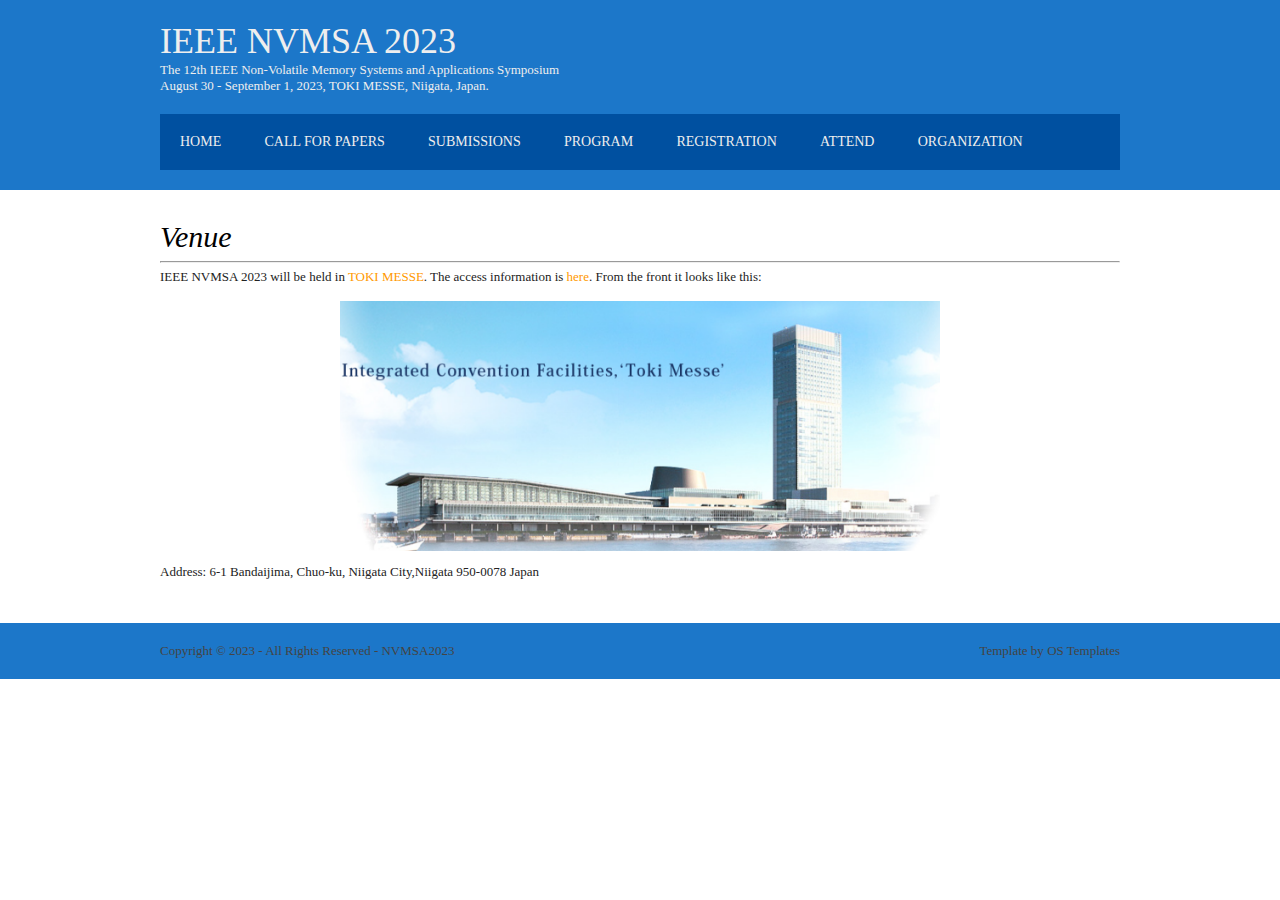
<file: venue.html>
<!DOCTYPE HTML>
<!-- saved from url=(0055)https://nvmsa2019.github.io/index/pages/organizers.html -->
<!DOCTYPE html PUBLIC "" ""><HTML lang="en" dir="ltr"><HEAD><META 
content="IE=11.0000" http-equiv="X-UA-Compatible">
<TITLE>IEEE NVMSA 2023 Venue</TITLE> 
<META http-equiv="Content-Type" content="text/html; charset=utf-8"> <LINK href="layout.css" 
rel="stylesheet" type="text/css"> <!--[if lt IE 9]><script src="scripts/html5shiv.js"></script><![endif]--> 
<STYLE type="text/css">
.style1 {
				color: #808080;
}
</STYLE>
 
<META name="GENERATOR" content="MSHTML 11.00.10570.1001"></HEAD> 
<BODY>
  <DIV class="wrapper row1"><HEADER class="clear" id="header">
    <DIV id="hgroup">
    <H1><A href="https://nvmsa2023.github.io/">IEEE NVMSA 2023</A></H1>
    <H2 style="color: rgb(238, 238, 238);">The 12th IEEE Non-Volatile Memory Systems and Applications Symposium<BR>August 30 - September 1, 2023, TOKI MESSE, Niigata, Japan.</H2>
    </DIV>
<NAV>
<UL>
  <LI class="top"><A href="index.html">Home</A></LI>
  <LI class="top"><A href="cfp.html">Call for papers</A></LI>
  <LI class="top"><A href="#">Submissions</A>           
    <UL>
      <LI><A href="submissions.html">Paper/Poster Submission</A></LI><BR>
      <LI><A href="camera.html">Camera-ready Version</A></LI>
    </UL>
  </LI>  
  <LI class="top"><A href="#">Program</A>           
    <UL>
      <LI><A href="program.html">Main Program</A></LI><BR>
      <LI><A href="ifp.html">Instructions for Presenters</A></LI>
    </UL>
  </LI>
  <LI class="top"><A href="registration.html">Registration</A></LI>
  <LI class="top"><A href="#">Attend</A>           
    <UL>
      <LI><A href="venue.html">Venue</A></LI><BR>
      <LI><A href="accommodation.html">Accommodation</A></LI><BR>
      <LI><A href="visa.html">VISA Info.</A></LI>
    </UL>
  </LI>  
  <LI class="last"><A href="#">Organization</A>           
    <UL>
      <LI><A href="committee.html">Committees</A></LI><BR>
      <LI><A href="organizer.html">Organizer &amp; Sponsorship</A></LI>
    </UL>
  </LI>
</UL>
</NAV></HEADER></DIV><!-- content --> 

<DIV class="wrapper row2">
<DIV class="clear" id="container"><!-- / content body -->	 
<H1>Venue</H1>
<HR>
IEEE NVMSA 2023 will be held in <A href="https://www.tokimesse.com/english/">TOKI MESSE</A>. The access information is <A href="https://www.tokimesse.com/english/access/index.html">here</A>. From the front it looks like this:
<br><br>
<h3 align="center"><img src="images/TOKI_MESSE.png" width="600" height="250" border="0" \></h3>

<p>Address: 6-1 Bandaijima, Chuo-ku, Niigata City,Niigata 950-0078 Japan</p>

<!---
<br>
If you enter through the front door, you will immediately see the reception desks and the rooms where RTCSA and NVMSA 2022 will be held.

<br><br>
The two nearest MRT station to CSIE department are:
<ul style="margin:15px;padding:0px;list-style-type: disc;">
    <li>Gongguan MRT station: about 15 minute walk according to <a href="https://www.google.com/maps/dir/Gongguan+Station,+Da%E2%80%99an+District,+Taipei+City/106,+Taipei+City,+Da%E2%80%99an+District,+Section+2,+Xinhai+Rd,+170%E8%99%9F%E5%8F%B0%E5%A4%A7%E8%B3%87%E8%A8%8A%E5%B7%A5%E7%A8%8B%E9%A4%A8%EF%BC%88%E5%BE%B7%E7%94%B0%E9%A4%A8%EF%BC%89/@25.0153106,121.5396046,17z/data=!4m14!4m13!1m5!1m1!1s0x3442a98bab4e6a71:0xf2d4a5ad9a36fd2b!2m2!1d121.5341329!2d25.0152836!1m5!1m1!1s0x3442aa2669686ea5:0x23428906fb6d9683!2m2!1d121.5415426!2d25.0194253!3e2">Google Map</a>.</li>
    <li>Technology building MRT station: about 12 minute walk according to <a href="https://www.google.com/maps/dir/Technology+Building+%E7%A7%91%E6%8A%80%E5%A4%A7%E6%A8%93/106,+Taipei+City,+Da%E2%80%99an+District,+Section+2,+Xinhai+Rd,+170%E8%99%9F%E5%8F%B0%E5%A4%A7%E8%B3%87%E8%A8%8A%E5%B7%A5%E7%A8%8B%E9%A4%A8%EF%BC%88%E5%BE%B7%E7%94%B0%E9%A4%A8%EF%BC%89/@25.0224856,121.5422868,17z/data=!4m14!4m13!1m5!1m1!1s0x3442aa2c1cd7d00d:0x9da07faa86c18fd1!2m2!1d121.543542!2d25.0261179!1m5!1m1!1s0x3442aa2669686ea5:0x23428906fb6d9683!2m2!1d121.5415426!2d25.0194253!3e2">Google Map</a>.</li>

</ul> -->

<!--
<B>Staff Chair:</B><BR>
<BR>    
-->
</P>

<!-- <h2>Reception Event</h2>
<HR>
<P>
<ul>
  <li><b>Date</b>: Aug. 23, 2022</li>
  <li><b>Location</b>: Eatogether Xinyi Restaurant (饗食天堂信義店)</li>
  <li><b>Address</b>: 6F., No. 12, Songshou Rd., Xinyi Dist., Taipei City 110405, Taiwan (R.O.C.). <<a href="https://www.google.com/maps/place/%E9%A5%97%E9%A3%9F%E5%A4%A9%E5%A0%82+%E5%8F%B0%E5%8C%97%E4%BF%A1%E7%BE%A9%E5%BA%97/@25.03531,121.5660665,15z/data=!4m5!3m4!1s0x0:0xfe03d89700dc455!8m2!3d25.03531!4d121.5660665">Google Map</a>></li>
</ul>
Note: A shuttle bus is available at 17:00 to transport attendees from the conference venue to the restaurant where the reception is hosted.
</P>

<H2>Banquet Event</H2>
<HR>
<P>
  <ul>
  <li><b>Date</b>: Aug. 24, 2022</li>
  <li><b>Location</b>: TaidaTable (曉鹿鳴樓)</li>
  <li><b>Address</b>: No. 85, Sec. 4, Roosevelt Rd., Da’an Dist., Taipei City 106032, Taiwan (R.O.C.)
. <<a href="https://www.google.com/maps/place/%E6%9B%89%E9%B9%BF%E9%B3%B4%E6%A8%93%E4%B8%8A%E6%B5%B7%E8%8F%9C/@25.0130396,121.5367878,15z/data=!4m5!3m4!1s0x0:0x440b6a563125477f!8m2!3d25.0130396!4d121.5367878">Google Map</a>></li>
</ul>
</P> -->

  </div>
</div>
<!-- Footer --> 

<DIV class="wrapper row3"><FOOTER class="clear" id="footer">
<P class="fl_left">Copyright © 2023 - All Rights Reserved - <A href="https://nvmsa2023.github.io/">NVMSA2023</A></P>
<P class="fl_right">Template by <A title="Free Website Templates" href="http://www.os-templates.com/">OS 
Templates</A></P>  &nbsp;</FOOTER></DIV>
	
</BODY></HTML>
</file>
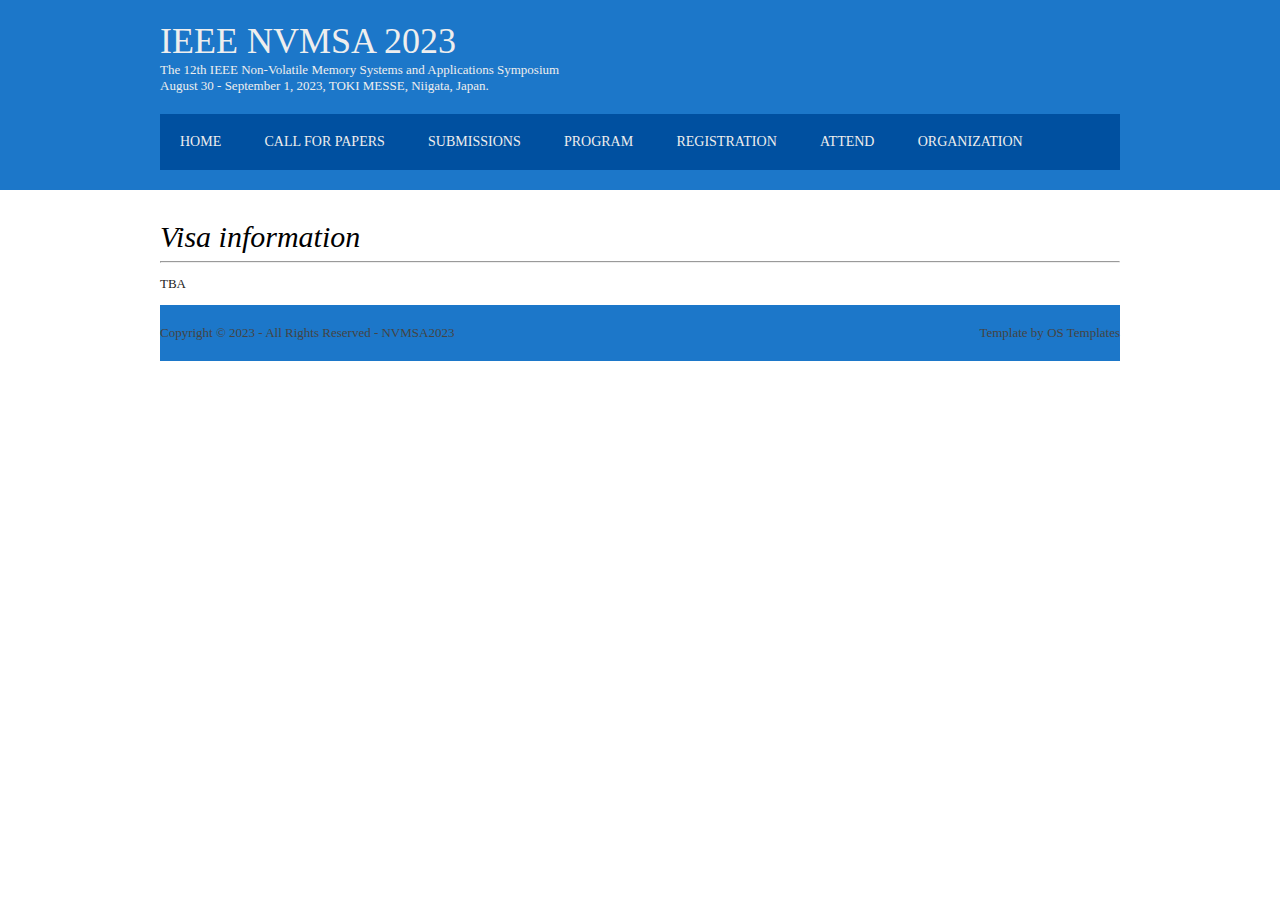
<file: visa.html>
<!DOCTYPE HTML>
<!-- saved from url=(0056)https://nvmsa2019.github.io/index/pages/submissions.html -->
<!DOCTYPE html PUBLIC "" ""><HTML lang="en" dir="ltr"><HEAD><META 
content="IE=11.0000" http-equiv="X-UA-Compatible">
 <TITLE>IEEE NVMSA 2023 Visa</TITLE> 
<META http-equiv="Content-Type" content="text/html; charset=utf-8"> <LINK href="layout.css" 
rel="stylesheet" type="text/css"> <!--[if lt IE 9]><script src="scripts/html5shiv.js"></script><![endif]--> 
<STYLE type="text/css">
.style1 {
				color: #808080;
}
.style3 {
				color: #0000CC;
}
.style4 {
				font-size: medium;
				font-family: "Times New Roman", Times, serif;
}
</STYLE>
 
<META name="GENERATOR" content="MSHTML 11.00.10570.1001"></HEAD> 
<BODY>
  <DIV class="wrapper row1"><HEADER class="clear" id="header">
    <DIV id="hgroup">
    <H1><A href="https://nvmsa2023.github.io/">IEEE NVMSA 2023</A></H1>
    <H2 style="color: rgb(238, 238, 238);">The 12th IEEE Non-Volatile Memory Systems and Applications Symposium<BR>August 30 - September 1, 2023, TOKI MESSE, Niigata, Japan.</H2>
    </DIV>
<NAV>
<UL>
  <LI class="top"><A href="index.html">Home</A></LI>
  <LI class="top"><A href="cfp.html">Call for papers</A></LI>
  <LI class="top"><A href="#">Submissions</A>           
    <UL>
      <LI><A href="submissions.html">Paper/Poster Submission</A></LI><BR>
      <LI><A href="camera.html">Camera-ready Version</A></LI>
    </UL>
  </LI>  
  <LI class="top"><A href="#">Program</A>           
    <UL>
      <LI><A href="program.html">Main Program</A></LI><BR>
      <LI><A href="ifp.html">Instructions for Presenters</A></LI>
    </UL>
  </LI>
  <LI class="top"><A href="registration.html">Registration</A></LI>
  <LI class="top"><A href="#">Attend</A>           
    <UL>
      <LI><A href="venue.html">Venue</A></LI><BR>
      <LI><A href="accommodation.html">Accommodation</A></LI><BR>
      <LI><A href="visa.html">VISA Info.</A></LI>
    </UL>
  </LI>  
  <LI class="last"><A href="#">Organization</A>           
    <UL>
      <LI><A href="committee.html">Committees</A></LI><BR>
      <LI><A href="organizer.html">Organizer &amp; Sponsorship</A></LI>
    </UL>
  </LI>
</UL>
</NAV></HEADER></DIV><!-- content --> 

<DIV class="wrapper row2">
<DIV class="clear" id="container"><!-- / content body -->    <!-- <h2>Poster Paper Submission</h2>
    <p>
    We solicit poster papers of early stage work, especially from students and young researchers to promote fruitful discussions with other participants and speed up the research. A poster paper must describe the content of the poster, such as the motivation of the work, the idea to approach the problem, and preliminary results (if any). Authors of non-accepted regular papers are encouraged to submit poster papers.<br><br> 

    A poster description must be <b>no more than 2 pages</b> in the 
    <a href="https://www.ieee.org/conferences_events/conferences/publishing/templates.html"> 
    IEEE conference proceedings format</a>. Authors are welcome to submit their manuscripts
    at <a href="https://easychair.org/conferences/?conf=ieeenvmsa2018">https://easychair.org/conferences/?conf=ieeenvmsa2018</a>. Accepted poster papers are <b>included</b> in IEEE Xplore.</br></br>

 
    When registering a poster paper to EasyChair, <font color=red><b>please append a prefix
    "[POSTER]"</b></font> before the title of your paper, for example:</br></br>
    "[POSTER] A Novel System Software for Non-volatime Memory".</br></br>

    The reviews are <b>single-blinded</b>. The names and affiliations of the authors are visible to the reviewers via EasyChair.</br></br></br>
 
    <b>Available Equipment:</b><br>
Each poster paper is provided a panel to set up the poster. In addition, a small
desk in front of the panel and power supply are provided if the authors wish to
conduct a demo of their systems. Note that the power supply can host only 1 or 2
laptops or mobile devices per poster, but servers and other energy-hungry systems
cannot be hosted. If the authors wish to conduct a demo, please contact the
program co-chairs no later than 30 days before the conference.--> 
    
<!--HR-->

<H1>Visa information</H1>
<HR>
<P>TBA</P>
<!-- For visa application information, see the <a href="https://www.boca.gov.tw/mp-2.html"> website of Bureau of Consular Affairs, Ministry of Foreign Affairs (MOFA) </a>.
<p>
The applicant should watch <a href="https://www.boca.gov.tw/cp-220-5081-c06dc-2.html"> MOFA's announcements </a> regarding recent entry restrictions for foreigners to Taiwan (in response to the COVID-19 outbreak).
<p>
An Invitation Letter from the conference may be helpful for your visa application. It is a proof that both your paper submission and registration have been accepted by the conference. The letter will be stated in English and will only be issued once your registration and payment have been completed. Invitation letters will be sent by e-mail.
<p>
To request an Invitation Letter, please e-mail the following items to Shih-Fan Chou (<a href="mailto:sfchou@mail.ntust.edu.tw">sfchou@mail.ntust.edu.tw</a>):
<ol>
  <li>Proof of Registration</li>
  <li>Proof of Payment</li>
  <li>Passport Photo</li>
  <li>A Scan Copy of the Passport</li>
</ol>
<p>
Please note that an Invitation Letter does not guarantee you a visa. The Organizing Committee has no control over the visa application process nor the decision, and the conference has no responsibility for actual visa issuances. Should your application be denied, we cannot alter the decision, nor will we represent on behalf of the visa applicant.
<p>
The visa application process may take some time, and you are strongly advised to start your application early.
</DIV></DIV> -->
	
<DIV class="wrapper row3"><FOOTER class="clear" id="footer">
<P class="fl_left">Copyright © 2023 - All Rights Reserved - <A href="https://nvmsa2023.github.io/">NVMSA2023</A></P>
<P class="fl_right">Template by <A title="Free Website Templates" href="http://www.os-templates.com/">OS 
Templates</A></P>  &nbsp;</FOOTER></DIV>
	
</BODY></HTML>
</file>
<file: layout.css>
html {
	-ms-overflow-y: scroll;
}
body {
	margin: 0px; padding: 0px; color: rgb(145, 145, 145); font-family: Georgia, "Times New Roman", Times, serif; font-size: 13px; background-color: rgb(255, 255, 255);
}
.clear::after {
	height: 0px; line-height: 0; clear: both; display: block; visibility: hidden; content: ".";
}
.clear {
	clear: both; display: block;
}
html[xmlns] .clear {
	display: block;
}
* html .clear {
	height: 1%;
}
a {
	text-decoration: none;
}
code {
	font-family: Georgia, "Times New Roman", Times, serif; font-style: normal; font-weight: normal;
}
.fl_left {
	float: left;
}
.fl_right {
	float: right;
}
img {
	margin: 0px; padding: 0px; border: currentColor; border-image: none; line-height: normal; vertical-align: middle;
}
.imgholder {
	padding: 4px; border: 0px solid rgb(214, 214, 214); border-image: none; text-align: center;
}
.imgl {
	padding: 4px; border: 0px solid rgb(214, 214, 214); border-image: none; text-align: center;
}
.imgr {
	padding: 4px; border: 0px solid rgb(214, 214, 214); border-image: none; text-align: center;
}
.imgl {
	margin: 0px 15px 15px 0px; clear: left; float: left;
}
.imgr {
	margin: 0px 0px 15px 15px; clear: right; float: right;
}
address {
	margin: 0px; padding: 0px; display: block;
}
article {
	margin: 0px; padding: 0px; display: block;
}
aside {
	margin: 0px; padding: 0px; display: block;
}
figcaption {
	margin: 0px; padding: 0px; display: block;
}
figure {
	margin: 0px; padding: 0px; display: block;
}
footer {
	margin: 0px; padding: 0px; display: block;
}
header {
	margin: 0px; padding: 0px; display: block;
}
nav {
	margin: 0px; padding: 0px; display: block;
}
section {
	margin: 0px; padding: 0px; display: block;
}
q {
	padding: 0px 10px 8px; color: rgb(151, 151, 151); line-height: normal; font-style: italic; display: block; background-color: rgb(236, 236, 236);
}
q::before {
	font-size: 26px; content: "? ";
}
q::after {
	line-height: 0; font-size: 26px; content: " ?";
}
div.wrapper {
	margin: 0px; padding: 0px; width: 100%; text-align: left; display: block;
}
.row1 {
	color: rgb(238, 238, 238); background-color: rgb(28, 119, 201);
}
.row1 a {
	color: rgb(238, 238, 238); background-color: rgb(28, 119, 201);
}
.row2 {
	color: rgb(34, 34, 34); background-color: rgb(255, 255, 255);
}
.row2 a {
	color: rgb(255, 153, 0); background-color: rgb(255, 255, 255);
}
.row3 {
	color: rgb(68, 68, 68); background-color: rgb(28, 119, 201);
}
.row3 a {
	color: rgb(68, 68, 68); background-color: rgb(28, 119, 201);
}
#header {
	margin: 0px auto; width: 960px; display: block;
}
#container {
	margin: 0px auto; width: 960px; display: block;
}
#footer {
	margin: 0px auto; width: 960px; display: block;
}
nav ul {
	list-style: none; margin: 0px; padding: 0px;
}
h1 {
	margin: 0px; padding: 0px; color: rgb(0, 0, 0); line-height: normal; font-size: 30px; font-style: italic; font-weight: normal;
}
h2 {
	margin: 0px; padding: 0px; color: rgb(139, 37, 37); line-height: normal; font-size: 22px; font-style: italic; font-weight: normal;
}
h3 {
	margin: 0px; padding: 0px; color: rgb(139, 37, 37); line-height: normal; font-size: 22px; font-style: italic; font-weight: normal;
}
h4 {
	margin: 0px; padding: 0px; color: rgb(139, 37, 37); line-height: normal; font-size: 22px; font-style: italic; font-weight: normal;
}
h5 {
	margin: 0px; padding: 0px; color: rgb(139, 37, 37); line-height: normal; font-size: 22px; font-style: italic; font-weight: normal;
}
h6 {
	margin: 0px; padding: 0px; color: rgb(139, 37, 37); line-height: normal; font-size: 22px; font-style: italic; font-weight: normal;
}
address {
	font-style: normal;
}
blockquote {
	padding: 8px 10px; color: rgb(151, 151, 151); line-height: normal; font-style: italic; display: block; background-color: rgb(236, 236, 236);
}
q {
	padding: 8px 10px; color: rgb(151, 151, 151); line-height: normal; font-style: italic; display: block; background-color: rgb(236, 236, 236);
}
blockquote::before {
	font-size: 26px; content: "? ";
}
q::before {
	font-size: 26px; content: "? ";
}
blockquote::after {
	line-height: 0; font-size: 26px; content: " ?";
}
q::after {
	line-height: 0; font-size: 26px; content: " ?";
}
form {
	margin: 0px; padding: 0px; border: currentColor; border-image: none;
}
fieldset {
	margin: 0px; padding: 0px; border: currentColor; border-image: none;
}
legend {
	margin: 0px; padding: 0px; border: currentColor; border-image: none;
}
legend {
	display: none;
}
input {
	font-family: Georgia,"Times New Roman",Times,serif; font-size: 12px;
}
textarea {
	font-family: Georgia,"Times New Roman",Times,serif; font-size: 12px;
}
select {
	font-family: Georgia,"Times New Roman",Times,serif; font-size: 12px;
}
.one_quarter {
	margin: 0px 20px 0px 0px; float: left; display: block;
}
.two_quarter {
	margin: 0px 20px 0px 0px; float: left; display: block;
}
.three_quarter {
	margin: 0px 20px 0px 0px; float: left; display: block;
}
.four_quarter {
	margin: 0px 20px 0px 0px; float: left; display: block;
}
.one_quarter {
	width: 225px;
}
.two_quarter {
	width: 470px;
}
.three_quarter {
	width: 715px;
}
.four_quarter {
	width: 960px; clear: both; margin-right: 0px; float: none;
}
.one_third {
	margin: 0px 30px 0px 0px; float: left; display: block;
}
.two_third {
	margin: 0px 30px 0px 0px; float: left; display: block;
}
.three_third {
	margin: 0px 30px 0px 0px; float: left; display: block;
}
.one_third {
	width: 300px;
}
.two_third {
	width: 630px;
}
.three_third {
	width: 960px; clear: both; margin-right: 0px; float: none;
}
.lastbox {
	margin-right: 0px;
}
#header {
	padding: 20px 0px;
}
#header #hgroup {
	margin: 0px 0px 20px; float: left;
}
#header #hgroup h1 {
	text-transform: none; font-style: normal; font-weight: normal;
}
#header #hgroup h2 {
	text-transform: none; font-style: normal; font-weight: normal;
}
#header #hgroup h1 {
	font-size: 36px;
}
#header #hgroup h2 {
	font-size: 13px;
}
#header form {
	margin: 20px 0px; padding: 0px; width: 290px; float: right; display: block;
}
#header form input {
	margin: 0px; padding: 5px; border: 0px solid rgb(102, 102, 102); border-image: none; width: 200px; color: rgb(192, 186, 182); float: left; display: block; background-color: rgb(0, 80, 160);
}
#header form #sf_submit {
	border: currentColor; border-image: none; width: 70px; color: rgb(255, 255, 255); text-transform: uppercase; font-size: 12px; font-weight: bold; float: right; display: block; cursor: pointer; background-color: rgb(255, 153, 0);
}
#header nav {
	margin: 0px; padding: 20px 0px; width: 100%; color: rgb(192, 186, 182); clear: both; display: block; background-color: rgb(0, 80, 160);
}
#header nav ul {
	padding: 0px 20px;
}
#header nav li {
	text-transform: uppercase; margin-right: 10px; display: inline-block;
}
#header nav li.last {
	margin-right: 0px;
}
#header nav li.top {
	margin-right: 40px;
}
#header nav li a {
	color: rgb(238, 238, 238); font-size: 14px; background-color: rgb(0, 80, 160);
}
#header nav li a:hover {
	color: rgb(255, 153, 0); background-color: rgb(0, 80, 160);
}
#header nav ul ul {
	margin: 0px; padding: 0px; line-height: 50px; display: none; position: absolute;
}
#header nav ul li:hover ul {
	width: 250px; line-height: 25px; display: block; z-index: 99; background-color: rgb(0, 53, 112);
}
#header nav ul li ul li a {
	z-index: 99; background-color: rgb(0, 53, 112);
}
#header nav ul li ul li a:hover {
	z-index: 99; background-color: rgb(0, 53, 112);
}
#container {
	padding: 30px 0px;
}
#container section {
	padding: 0px; margin-bottom: 30px; display: block;
}
#container .last {
	margin: 0px;
}
#container .more {
	text-align: right;
}
#container #slider {
	width: 100%;
}
#container #slider figure {
	
}
#container #slider figure img {
	width: 630px; height: 300px; float: right;
}
#container #slider figure figcaption {
	padding: 20px; width: 290px; height: 260px; color: rgb(238, 238, 238); line-height: 1.6em; overflow: hidden; float: left; display: block; background-color: rgb(70, 70, 70);
}
#container #slider figure figcaption a {
	color: rgb(255, 153, 0); background-color: rgb(70, 70, 70);
}
#container #slider figure h2 {
	text-transform: none; font-size: 36px; font-style: italic; font-weight: normal;
}
#container #slider figure footer {
	
}
#container #intro {
	width: 100%; padding-bottom: 20px; margin-bottom: 60px; border-bottom-color: rgb(214, 214, 214); border-bottom-width: 0px; border-bottom-style: solid;
}
#container #intro section {
	width: 100%;
}
#container #intro section article {
	
}
#container #intro section article h2 {
	margin-bottom: 15px;
}
#container #intro section article p {
	
}
#container #intro section article figure ul {
	list-style: none; margin: 0px; padding: 0px; width: 100%; display: block;
}
#container #intro section article figure ul li {
	margin: 0px 25px 0px 0px; float: left; display: inline-block;
}
#container #intro section article figure ul li.last {
	margin: 0px;
}
#container #intro section article figure ul li img {
	margin: 0px; padding: 4px; border: 0px solid rgb(214, 214, 214); border-image: none; width: 130px; height: 130px;
}
#container #intro section article figure figcaption {
	width: 100%; text-align: center; text-transform: uppercase; clear: both; font-weight: bold; margin-top: 20px; display: block;
}
#container #homepage {
	width: 100%; line-height: 1.6em; display: block;
}
#container #homepage section {
	margin-bottom: 0px;
}
#container #homepage section h2.title {
	margin: 0px 0px 25px; padding: 0px 0px 8px; text-transform: uppercase; font-size: 15px; font-weight: bold;
}
#container #homepage section footer {
	clear: both;
}
#container #homepage section article header h2 {
	font-size: 13px; font-weight: bold;
}
#container #homepage section article address {
	font-size: 10px; font-style: normal;
}
#container #homepage section article time {
	font-size: 10px; font-style: normal;
}
#container #homepage section article footer {
	text-align: left;
}
#container #homepage section nav li {
	margin: 0px 0px 8px; padding: 0px 0px 5px; border-bottom-color: rgb(214, 214, 214); border-bottom-width: 0px; border-bottom-style: solid;
}
#container #homepage section nav li.last {
	margin: 0px;
}
#container #homepage section nav a {
	background: url("../images/arrow.gif") no-repeat left; padding: 0px 0px 0px 10px;
}
#footer {
	padding: 20px 0px;
}
#footer p {
	margin: 0px; padding: 0px;
}
.slideshow {
	width: 630px; height: 300px; text-align: center; line-height: 550px; position: relative;
}
.slideshow--item {
	top: 0px; width: 630px; height: 300px; line-height: 1.5; visibility: hidden; position: absolute;
}
:checked.slideshow--bullet + .slideshow--item {
	visibility: visible;
}
[data-transition='fade'].slideshow .slideshow--item {
	transition:opacity 0.3s ease-out; visibility: visible; opacity: 0;
}
[data-transition='fade'].slideshow :checked.slideshow--bullet + .slideshow--item {
	opacity: 1;
}
.slideshow--nav-previous {
	left: 0px; display: block;
}
.slideshow--nav-previous::after {
	left: 10px; right: auto; transform: scaleX(-1); -webkit-transform: scaleX(-1); -moz-transform: scaleX(-1);
}
.slideshow--nav-next {
	left: 50%; display: block;
}
.slideshow--bullet {
	background: rgb(204, 204, 204); border-radius: 1em; transition:background 0.3s ease-out, transform 0.3s ease-out; width: 1em; height: 1em; font-size: 0.75em; display: inline-block; position: relative; z-index: 99; -webkit-appearance: none; -moz-appearance: none; appearance: none;
}
:checked.slideshow--bullet {
	background: rgb(255, 153, 0); transform: scale(1.3); -webkit-transform: scale(1.3); -moz-transform: scale(1.3);
}

 /* The Modal (background) */
.modal {
  display: hidden; /* Hidden by default */
  position: fixed; /* Stay in place */
  z-index: 1; /* Sit on top */
  left: 0;
  top: 0;
  width: 100%; /* Full width */
  height: 100%; /* Full height */
  overflow: auto; /* Enable scroll if needed */
  background-color: rgb(0,0,0); /* Fallback color */
  background-color: rgba(0,0,0,0.4); /* Black w/ opacity */
}

/* Modal Content/Box */
.modal-content {
  background-color: #fefefe;
  margin: 15% auto; /* 15% from the top and centered */
  padding: 20px;
  border: 1px solid #888;
  width: 50%; /* Could be more or less, depending on screen size */
}

.close {
	float:right;
	font-size:21px;
	font-weight:700;
	line-height:1;
	color:#000;
	text-shadow:0 1px 0 #fff;
	filter:alpha(opacity=20);opacity:.2
}
.close:focus,
.close:hover {
	color:#000;
	text-decoration:none;
	cursor:pointer;
	filter:alpha(opacity=50);
	opacity:.5
}
button.close {
	-webkit-appearance:none;
	padding:0;
	cursor:pointer;
	background:0 0;
	border:0
}
</file>
